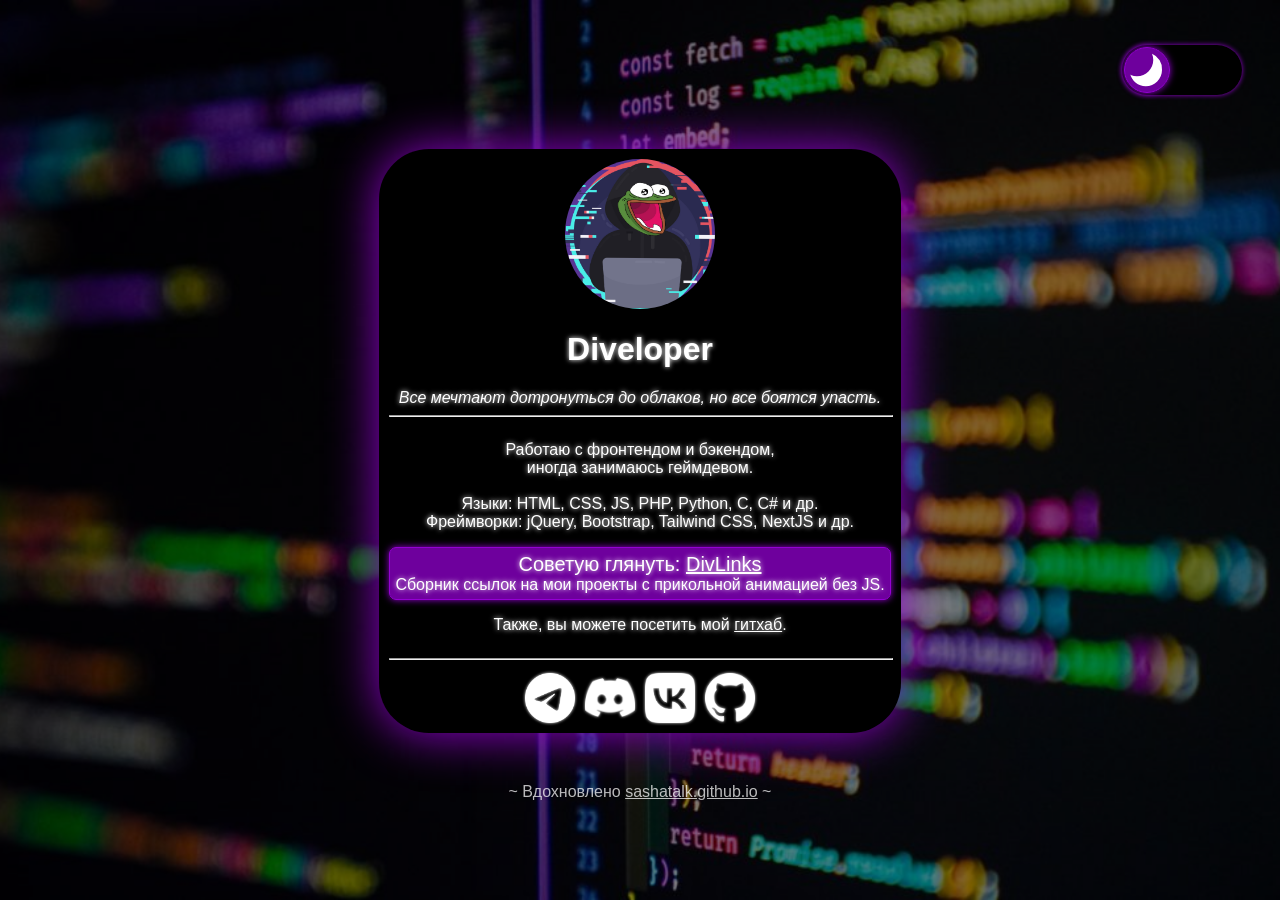
<file: index.html>
<!DOCTYPE html>
<html>
    <head>
        <title>Обо мне - Diveloper53.github.io</title>
        <meta name="title" content="Обо мне - Diveloper53.github.io" />
        <meta name="description" content="// Своеобразная визитная карточка" />
        <meta charset="utf-8" />
        <meta name="viewport" content="width=device-width, user-scalable=no" />
        <link rel="stylesheet" href="style.css" />
    </head>

    <body>
        <div  class="theme-switcher">
            <span class="theme-switcher-knob">
                [Темная тема]
                <svg xmlns="http://w3.org" viewBox="0 0 24 24" width="40" height="40" fill="currentColor">
                    <path d="M2.248 15.002A9.718 9.718 0 006 15.75c5.385 0 9.75-4.365 9.75-9.75 0-1.33-.266-2.597-.748-3.752A9.753 9.753 0 0121 12c0 5.385-4.365 9.75-9.75 9.75-4.535 0-8.337-3.14-9.352-7.348z" />
                </svg>
            </span>
            <a href="aero" class="theme-switcher-hidden-aero">[Тема Aero]</a>
            <a href="light" class="theme-switcher-hidden">[Светлая тема]</a>
        </div>
        <div class="card">
            <!--Профиль-->
            <img src="images/avatar.png" alt="Diveloper's avatar" />
            <h1>Diveloper</h1>
            <span class="citation">
                Все мечтают дотронуться до облаков, но все боятся упасть.
            </span>
            <hr />
            <!--Текст-->
            <p>
                Работаю с фронтендом и бэкендом,<br/>
                иногда занимаюсь геймдевом.<br/>
                <br/>
                Языки: HTML, CSS, JS, PHP, Python, C, C# и др.<br/>
                Фреймворки: jQuery, Bootstrap, Tailwind CSS, NextJS и др.<br/>
            </p>
            <div class="divlinks">
                <p>
                    <span class="divlinks-title">Советую глянуть: <a href="links" target="_blank">DivLinks</a></span><br/>
                    Сборник ссылок на мои проекты с прикольной анимацией без JS.
                </p>
            </div>
            <p>
                Также, вы можете посетить мой  <a href="https://github.com/diveloper53" target="_blank">гитхаб</a>.
            </p>
            <hr />
            <!--Соц сети-->
            <div class="social">
                <a class="social-icon social-telegram" href="https://t.me/diveloper" target="_blank">Telegram</a>
                <a class="social-icon social-discord" href="https://discord.gg/gVpcwPsNYD" target="_blank">Discord Server</a>
                <a class="social-icon social-vk" href="https://vk.com/diveloper53" target="_blank">VK</a>
                <a class="social-icon social-github" href="https://github.com/diveloper53" target="_blank">GitHub</a>
            </div>
        </div>
        <span class="thanks thankstext">
            ~
            Вдохновлено
            <a class="thankstext" href="https://github.com/SashaTalk/sashatalk.github.io" target="_blank">sashatalk.github.io</a>
            ~
        </span>
    </body>
</html>
</file>
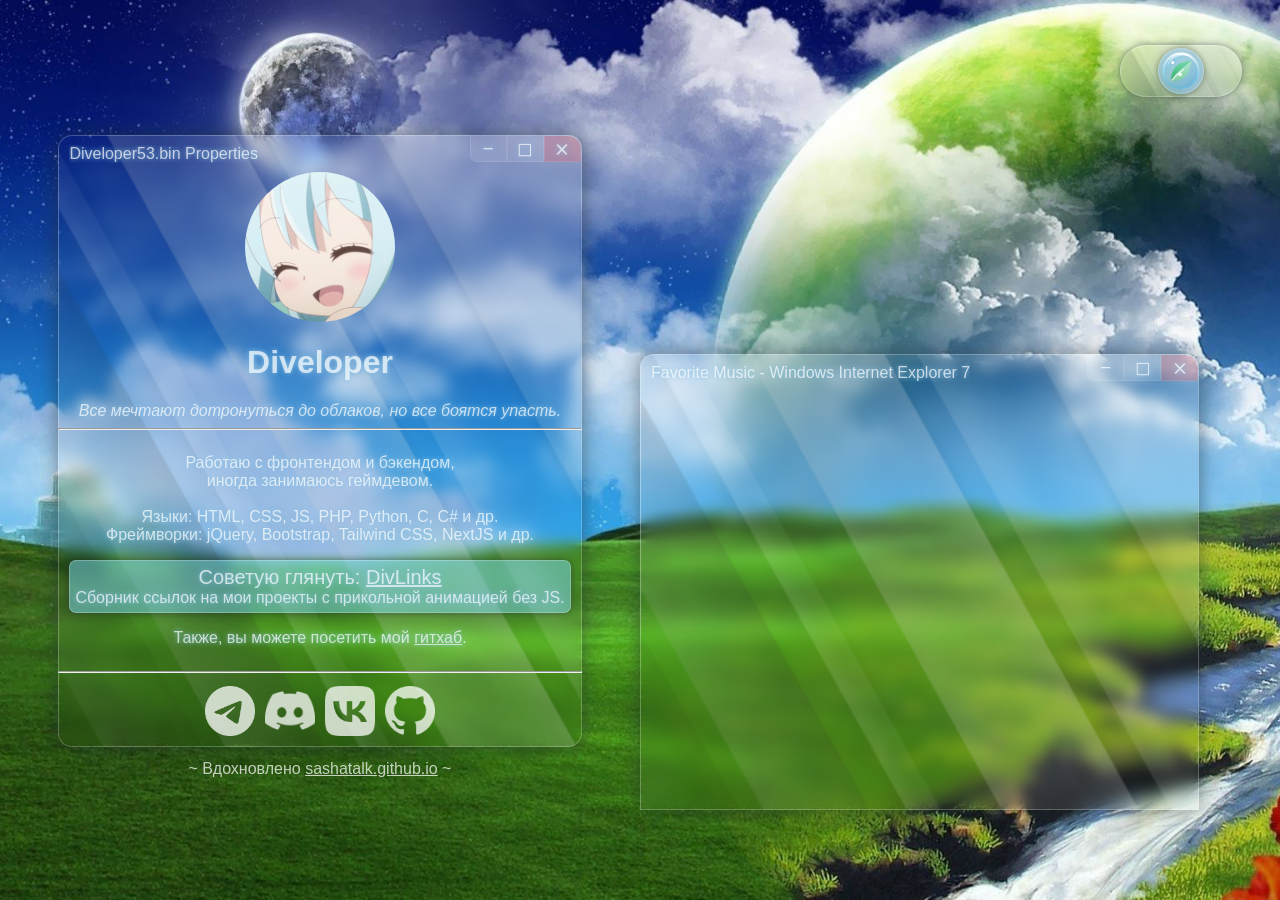
<file: aero/index.html>
<!DOCTYPE html>
<html>
    <head>
        <title>Обо мне - Diveloper53.github.io</title>
        <meta name="title" content="Обо мне - Diveloper53.github.io" />
        <meta name="description" content="// Своеобразная визитная карточка" />
        <meta charset="utf-8" />
        <meta name="viewport" content="width=device-width, user-scalable=no" />
        <link rel="stylesheet" href="style.css" />
    </head>

    <body>
        <div  class="theme-switcher">
            <a href=".." class="theme-switcher-hidden">[Темная тема]</a>
            <span class="theme-switcher-knob">
                [Тема Aero]
                <svg xmlns="http://w3.org" viewBox="0 0 24 24" width="50" height="50" fill="none">
                    <defs>
                        <!-- Градиенты для капли воды -->
                        <linearGradient id="mergedDrop" x1="0%" y1="0%" x2="100%" y2="100%">
                            <stop offset="0%" stop-color="#38bdf8" stop-opacity="0.6"/>
                            <stop offset="40%" stop-color="#7dd3fc" stop-opacity="0.1"/>
                            <stop offset="100%" stop-color="#0284c7" stop-opacity="0.4"/>
                        </linearGradient>
                        <linearGradient id="mergedDropEdge" x1="0%" y1="0%" x2="0%" y2="100%">
                            <stop offset="0%" stop-color="#ffffff" stop-opacity="0.9"/>
                            <stop offset="100%" stop-color="#38bdf8" stop-opacity="0.3"/>
                        </linearGradient>

                        <!-- Градиент для зеленого листка внутри -->
                        <linearGradient id="mergedLeaf" x1="0%" y1="0%" x2="0%" y2="100%">
                            <stop offset="0%" stop-color="#4ade80" stop-opacity="0.5"/>
                            <stop offset="100%" stop-color="#16a34a" stop-opacity="0.8"/>
                        </linearGradient>
                    </defs>

                    <!-- 1. Задняя стенка и объем капли воды -->
                    <circle cx="12" cy="12" r="9.5" fill="url(#mergedDrop)" stroke="url(#mergedDropEdge)" stroke-width="1.2" />

                    <!-- 2. Листок (еще немного уменьшен и отцентрован) -->
                    <g transform="matrix(0.58 0 0 0.58 5.1 5.1)">
                        <!-- Базовый лист -->
                        <path d="M 3 21 C 2 13 6 6 13 4 C 18 2.5 22 2 22 2 C 22 2 21 6 19.5 11 C 17.5 18 11 22 3 21 Z" fill="url(#mergedLeaf)" />
                        <!-- Верхний глянцевый полукруглый блик листа -->
                        <path d="M 3 21 C 6 14 12 10 22 2 C 22 2 21 6 19.5 11 C 17.5 18 11 22 3 21 Z" fill="#ffffff" fill-opacity="0.4" />
                        <!-- Прожилка листа -->
                        <path d="M 3.5 20.5 Q 8 15 14.5 10.5" stroke="#ffffff" stroke-dasharray="0.3 0.2" stroke-width="1.2" stroke-linecap="round" stroke-opacity="0.7" />
                        <!-- Маленькая капелька росы на самом листке -->
                        <circle cx="11" cy="15" r="1.8" fill="#ffffff" fill-opacity="0.8" />
                    </g>

                    <!-- 3. Переднее стекло большой капли (блики поверх листа) -->
                    <!-- Верхний серповидный блик -->
                    <path d="M 4.5 9.5 A 8 8 0 0 1 17.5 4.5 A 9.5 9.5 0 0 0 4.5 9.5 Z" fill="#ffffff" opacity="0.55" />
                    <!-- Маленький концентрированный точечный блик -->
                    <circle cx="7.5" cy="7.5" r="0.8" fill="#ffffff" />
                </svg>
            </span>
            <a href="../light" class="theme-switcher-hidden">[Светлая тема]</a>
        </div>
        <main>
            <div class="card-container">
                <div class="card window">
                    <!-- Окно -->
                    <div class="window-header">
                        <span class="window-title">Diveloper53.bin Properties</span>
                        <div class="window-buttons">
                            <div class="window-button window-button-minimize">&minus;</div>
                            <div class="window-button window-button-fullscreen">&EmptySmallSquare;</div>
                            <div class="window-button window-button-close">&Cross;</div>
                        </div>
                    </div>
                    <!--Профиль-->
                    <img src="images/avatars/45.jpg" alt="Diveloper's avatar" />
                    <h1>Diveloper</h1>
                    <span class="citation">
                        Все мечтают дотронуться до облаков, но все боятся упасть.
                    </span>
                    <hr />
                    <!--Текст-->
                    <p>
                        Работаю с фронтендом и бэкендом,<br/>
                        иногда занимаюсь геймдевом.<br/>
                        <br/>
                        Языки: HTML, CSS, JS, PHP, Python, C, C# и др.<br/>
                        Фреймворки: jQuery, Bootstrap, Tailwind CSS, NextJS и др.<br/>
                    </p>
                    <div class="divlinks">
                        <p>
                            <span class="divlinks-title">Советую глянуть: <a href="links" target="_blank">DivLinks</a></span><br/>
                            Сборник ссылок на мои проекты с прикольной анимацией без JS.
                        </p>
                    </div>
                    <p>
                        Также, вы можете посетить мой <a href="https://github.com/diveloper53" target="_blank">гитхаб</a>.
                    </p>
                    <hr />
                    <!--Соц сети-->
                    <div class="social">
                        <a class="social-icon social-telegram" href="https://t.me/diveloper" target="_blank">Telegram</a>
                        <a class="social-icon social-discord" href="https://discord.gg/gVpcwPsNYD" target="_blank">Discord Server</a>
                        <a class="social-icon social-vk" href="https://vk.com/diveloper53" target="_blank">VK</a>
                        <a class="social-icon social-github" href="https://github.com/diveloper53" target="_blank">GitHub</a>
                    </div>
                </div>
                <!-- Спасибо -->
                <span class="thanks thankstext">
                    ~
                    Вдохновлено
                    <a class="thankstext" href="https://github.com/SashaTalk/sashatalk.github.io" target="_blank">sashatalk.github.io</a>
                    ~
                </span>
            </div>
            <div class="video window">
                <!-- Окно -->
                <div class="window-header">
                    <span class="window-title">Favorite Music - Windows Internet Explorer 7</span>
                    <div class="window-buttons">
                        <div class="window-button window-button-minimize">&minus;</div>
                        <div class="window-button window-button-fullscreen">&EmptySmallSquare;</div>
                        <div class="window-button window-button-close">&Cross;</div>
                    </div>
                </div>
                <!-- Видео -->
                <iframe src="https://www.youtube-nocookie.com/embed/3z8y7enYB30" title="Aiobahn feat. 長瀬有花 - 宙でおやすみ (Official Music Video)" frameborder="0" allow="accelerometer; autoplay; clipboard-write; encrypted-media; gyroscope; picture-in-picture; web-share" referrerpolicy="strict-origin-when-cross-origin" allowfullscreen></iframe>
        </main>
    </body>
</html>
</file>
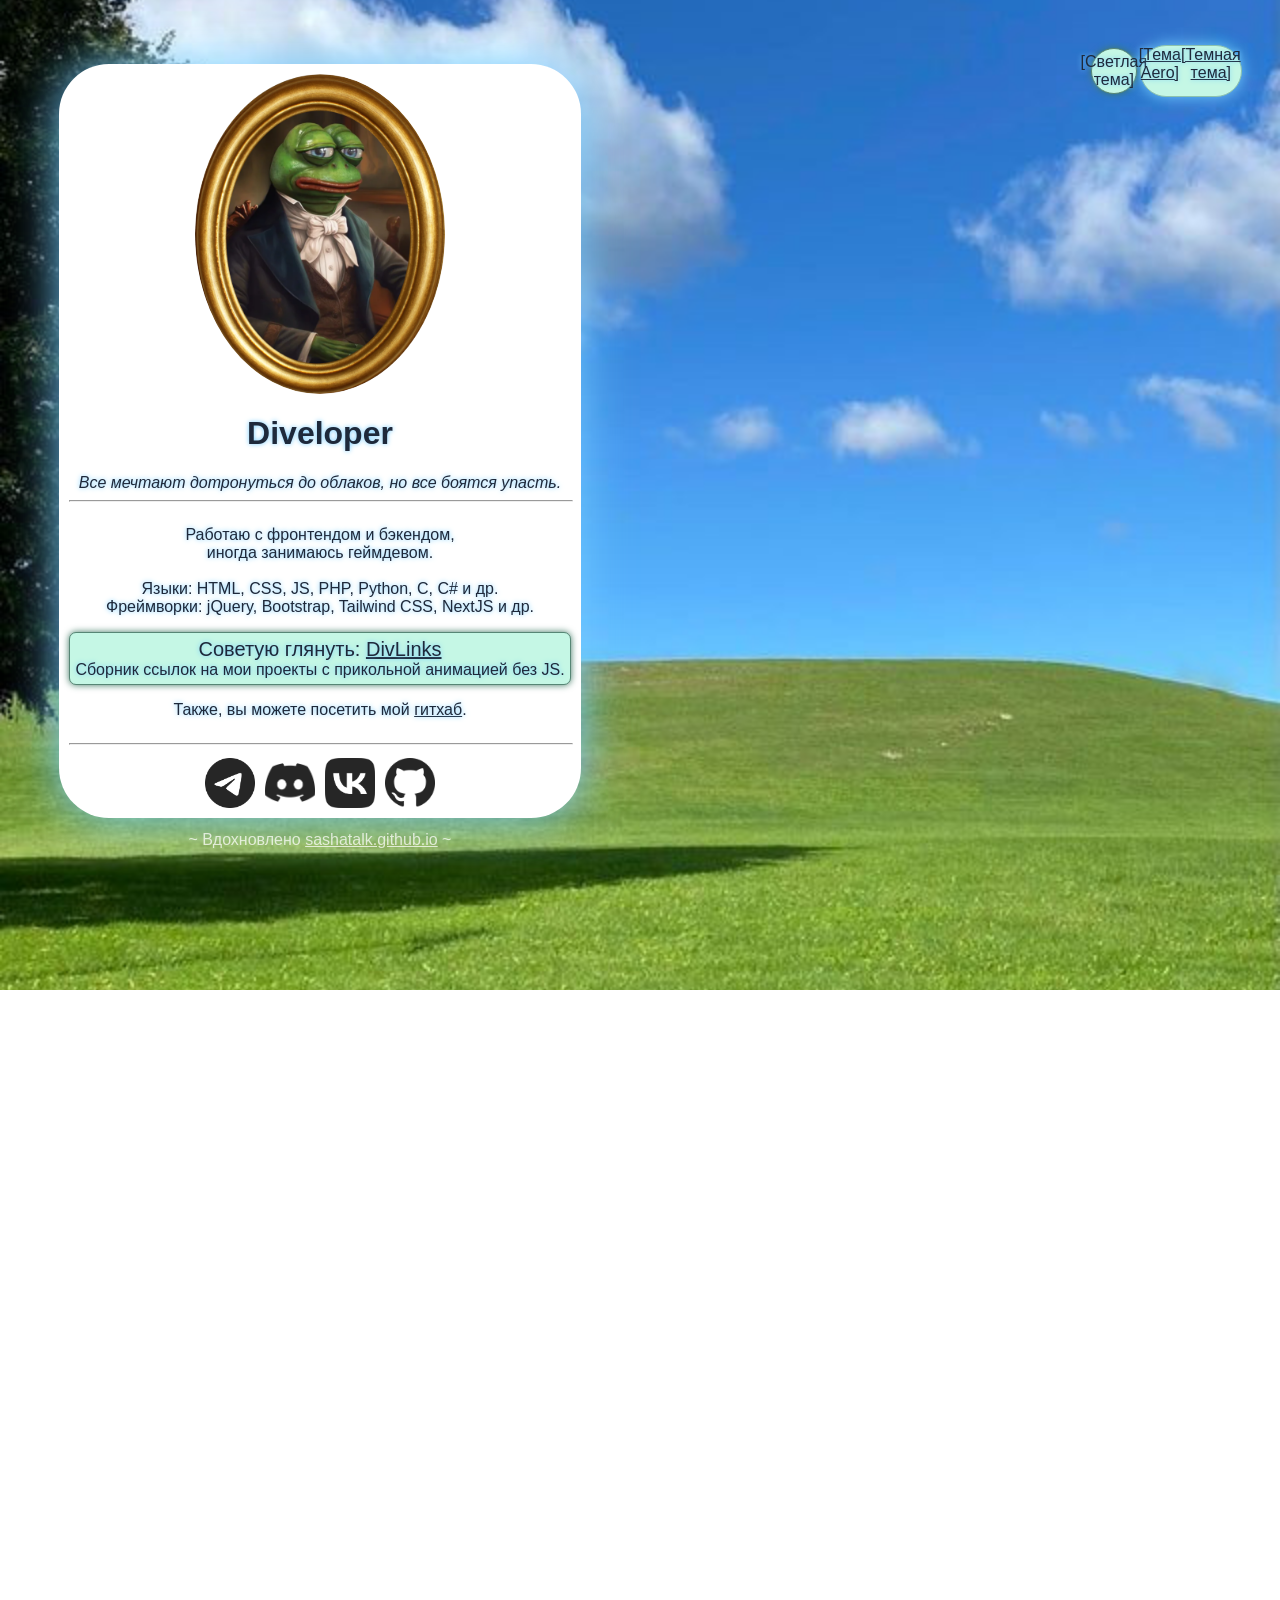
<file: light/index.html>
<!DOCTYPE html>
<html>
    <head>
        <title>Обо мне - Diveloper53.github.io</title>
        <meta name="title" content="Обо мне - Diveloper53.github.io" />
        <meta name="description" content="// Своеобразная визитная карточка" />
        <meta charset="utf-8" />
        <meta name="viewport" content="width=device-width, user-scalable=no" />
        <link rel="stylesheet" href="style.css" />
    </head>

    <body>
        <div  class="theme-switcher">
            <a href=".." class="theme-switcher-hidden">[Темная тема]</a>
            <a href="../aero" class="theme-switcher-hidden-aero">[Тема Aero]</a>
            <span class="theme-switcher-knob">
                [Светлая тема]
                <svg xmlns="http://w3.org" viewBox="0 0 24 24" width="40" height="40" fill="currentColor">
                    <!-- Центральный круг солнца -->
                    <circle cx="12" cy="12" r="5" />
                    <!-- Лучи -->
                    <path d="M12 1v2M12 21v2M4.22 4.22l1.42 1.42M18.36 18.36l1.42 1.42M1 12h2M21 12h2M4.22 19.78l1.42-1.42M18.36 5.64l1.42-1.42" stroke="currentColor" stroke-width="2" stroke-linecap="round" />
                </svg>
            </span>
        </div>
        <main>
            <div class="card-container">
                <div class="card">
                    <!--Профиль-->
                    <img src="images/border.png" alt="Diveloper's avatar" />
                    <h1>Diveloper</h1>
                    <span class="citation">
                        Все мечтают дотронуться до облаков, но все боятся упасть.
                    </span>
                    <hr />
                    <!--Текст-->
                    <p>
                        Работаю с фронтендом и бэкендом,<br/>
                        иногда занимаюсь геймдевом.<br/>
                        <br/>
                        Языки: HTML, CSS, JS, PHP, Python, C, C# и др.<br/>
                        Фреймворки: jQuery, Bootstrap, Tailwind CSS, NextJS и др.<br/>
                    </p>
                    <div class="divlinks">
                        <p>
                            <span class="divlinks-title">Советую глянуть: <a href="links" target="_blank">DivLinks</a></span><br/>
                            Сборник ссылок на мои проекты с прикольной анимацией без JS.
                        </p>
                    </div>
                    <p>
                        Также, вы можете посетить мой <a href="https://github.com/diveloper53" target="_blank">гитхаб</a>.
                    </p>
                    <hr />
                    <!--Соц сети-->
                    <div class="social">
                        <a class="social-icon social-telegram" href="https://t.me/diveloper" target="_blank">Telegram</a>
                        <a class="social-icon social-discord" href="https://discord.gg/gVpcwPsNYD" target="_blank">Discord Server</a>
                        <a class="social-icon social-vk" href="https://vk.com/diveloper53" target="_blank">VK</a>
                        <a class="social-icon social-github" href="https://github.com/diveloper53" target="_blank">GitHub</a>
                    </div>
                </div>
                <!-- Спасибо -->
                <span class="thanks thankstext">
                    ~
                    Вдохновлено
                    <a class="thankstext" href="https://github.com/SashaTalk/sashatalk.github.io" target="_blank">sashatalk.github.io</a>
                    ~
                </span>
            </div>
        </main>
        <section class="easter-egg">
            <iframe width="100%" height="100%" src="https://www.youtube-nocookie.com/embed/xboVLGV2b0o" title="YouTube video player" frameborder="0" allow="accelerometer; autoplay; clipboard-write; encrypted-media; gyroscope; picture-in-picture; web-share" referrerpolicy="strict-origin-when-cross-origin" allowfullscreen></iframe>
        </section>
    </body>
</html>
</file>
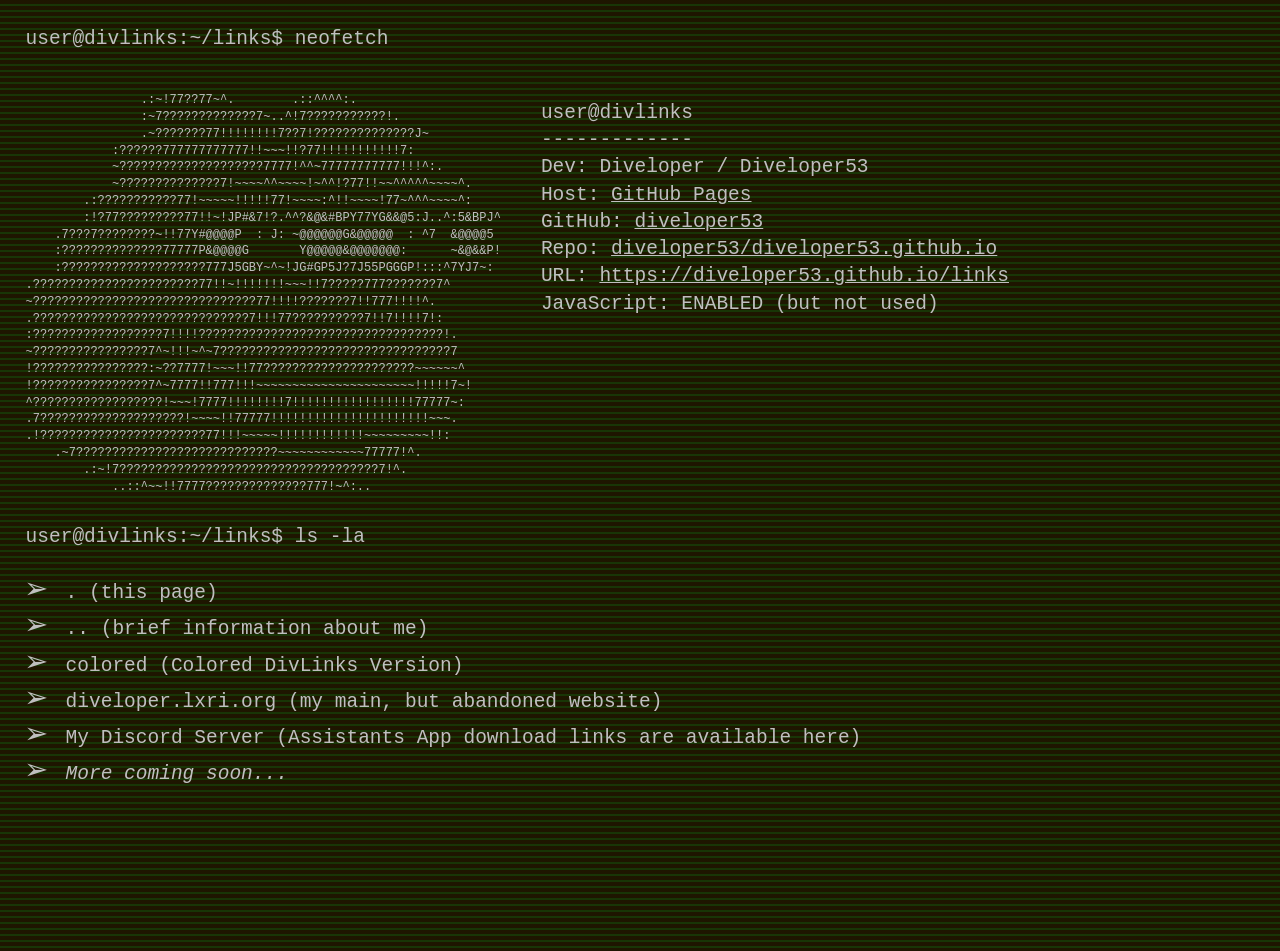
<file: links/index.html>
<!DOCTYPE html>
<html lang="en">

<head>
    <meta charset="UTF-8">
    <title>DivLinks — Набор ссылок на все основные проекты Diveloper53</title>
    <meta name="description" content="Набор ссылок на все основные проекты Diveloper / Diveloper53">
    <link rel="stylesheet" href="style.css">

    <link rel="stylesheet" href="scanlines.css">
    <link rel="stylesheet" href="glitch.css">
    <link rel="stylesheet" href="typewriter.css">
</head>

<body>
    <div class="outer terminal">
        <span class="glitch c1" data-text="user@divlinks:~/links$">
            user@divlinks:~/links$&nbsp;
            <span class="glitch typewriter tw1" data-text="neofetch">
                neofetch
            </span>
        </span>
        <br /><br />
        <div class="neofetch">
            <!-- Thanks to https://www.text-image.com/ for ascii image -->
            <div class="neofetch-logo">
                <pre class="ascii">
<span class="glitch" data-text="                .:~!77??77~^.        .::^^^^:.                    ">                .:~!77??77~^.        .::^^^^:.                    </span>
<span class="glitch" data-text="                :~7?????????????7~..^!7???????????!.              ">                :~7?????????????7~..^!7???????????!.              </span>
<span class="glitch" data-text="                .~???????77!!!!!!!!7??7!??????????????J~          ">                .~???????77!!!!!!!!7??7!??????????????J~          </span>
<span class="glitch" data-text="            :??????777777777777!!~~~!!?77!!!!!!!!!!!7:            ">            :??????777777777777!!~~~!!?77!!!!!!!!!!!7:            </span>
<span class="glitch" data-text="            ~????????????????????7777!^^~77777777777!!!^:.        ">            ~????????????????????7777!^^~77777777777!!!^:.        </span>
<span class="glitch" data-text="            ~??????????????7!~~~~^^~~~~!~^^!?77!!~~^^^^^~~~~^.    ">            ~??????????????7!~~~~^^~~~~!~^^!?77!!~~^^^^^~~~~^.    </span>
<span class="glitch" data-text="        .:???????????77!~~~~~!!!!!77!~~~~:^!!~~~~!77~^^^~~~~^:    ">        .:???????????77!~~~~~!!!!!77!~~~~:^!!~~~~!77~^^^~~~~^:    </span>
<span class="glitch" data-text="        :!?77?????????77!!~!JP#&7!?.^^?&@&#BPY77YG&&@5:J..^:5&BPJ^">        :!?77?????????77!!~!JP#&7!?.^^?&@&#BPY77YG&&@5:J..^:5&BPJ^</span>
<span class="glitch" data-text="    .7???7????????~!!77Y#@@@@P  : J: ~@@@@@@G&@@@@@  : ^7  &@@@@5 ">    .7???7????????~!!77Y#@@@@P  : J: ~@@@@@@G&@@@@@  : ^7  &@@@@5 </span>
<span class="glitch" data-text="    :??????????????77777P&@@@@G       Y@@@@@&@@@@@@@:      ~&@&&P!">    :??????????????77777P&@@@@G       Y@@@@@&@@@@@@@:      ~&@&&P!</span>
<span class="glitch" data-text="    :????????????????????777J5GBY~^~!JG#GP5J?7J55PGGGP!:::^7YJ7~: ">    :????????????????????777J5GBY~^~!JG#GP5J?7J55PGGGP!:::^7YJ7~: </span>
<span class="glitch" data-text=".???????????????????????77!!~!!!!!!!~~~!!7?????777???????7^       ">.???????????????????????77!!~!!!!!!!~~~!!7?????777???????7^       </span>
<span class="glitch" data-text="~???????????????????????????????77!!!!???????7!!777!!!!^.         ">~???????????????????????????????77!!!!???????7!!777!!!!^.         </span>
<span class="glitch" data-text=".??????????????????????????????7!!!77??????????7!!7!!!!7!:        ">.??????????????????????????????7!!!77??????????7!!7!!!!7!:        </span>
<span class="glitch" data-text=":??????????????????7!!!!??????????????????????????????????!.      ">:??????????????????7!!!!??????????????????????????????????!.      </span>
<span class="glitch" data-text="~????????????????7^~!!!~^~7????????????????????????????????7      ">~????????????????7^~!!!~^~7????????????????????????????????7      </span>
<span class="glitch" data-text="!????????????????:~??7777!~~~!!77?????????????????????~~~~~~^     ">!????????????????:~??7777!~~~!!77?????????????????????~~~~~~^     </span>
<span class="glitch" data-text="!????????????????7^~7777!!777!!!~~~~~~~~~~~~~~~~~~~~~~!!!!!7~!    ">!????????????????7^~7777!!777!!!~~~~~~~~~~~~~~~~~~~~~~!!!!!7~!    </span>
<span class="glitch" data-text="^??????????????????!~~~!7777!!!!!!!!7!!!!!!!!!!!!!!!!!77777~:     ">^??????????????????!~~~!7777!!!!!!!!7!!!!!!!!!!!!!!!!!77777~:     </span>
<span class="glitch" data-text=".7????????????????????!~~~~!!77777!!!!!!!!!!!!!!!!!!!!!!~~~.      ">.7????????????????????!~~~~!!77777!!!!!!!!!!!!!!!!!!!!!!~~~.      </span>
<span class="glitch" data-text=".!???????????????????????77!!!~~~~~!!!!!!!!!!!!~~~~~~~~~!!:       ">.!???????????????????????77!!!~~~~~!!!!!!!!!!!!~~~~~~~~~!!:       </span>
<span class="glitch" data-text="    .~7????????????????????????????~~~~~~~~~~~~77777!^.           ">    .~7????????????????????????????~~~~~~~~~~~~77777!^.           </span>
<span class="glitch" data-text="        .:~!7????????????????????????????????????7!^.             ">        .:~!7????????????????????????????????????7!^.             </span>
<span class="glitch" data-text="            ..::^~~!!7777??????????????777!~^:..                  ">            ..::^~~!!7777??????????????777!~^:..                  </span>
                </pre>
            </div>
            <ul class="neofetch-text vertical-text">
                <li><span class="glitch" data-text="user">user</span><span class="glitch" data-text="@">@</span><span class="glitch" data-text="divlinks">divlinks</span></li>
                <li><span class="glitch" data-text="-------------">-------------</span></li>
                <li>
                    <span class="glitch" data-text="Dev:">Dev:</span>
                    <span class="glitch" data-text="Diveloper / Diveloper53">Diveloper / Diveloper53</span>
                </li>
                <li>
                    <span class="glitch" data-text="Host:">Host:</span>
                    <a class="glitch" href="https://pages.github.com/" data-text="GitHub Pages">GitHub Pages</a>
                </li>
                <li>
                    <span class="glitch" data-text="GitHub:">GitHub:</span>
                    <a class="glitch" href="https://github.com/diveloper53" data-text="diveloper53">diveloper53</a>
                </li>
                <li>
                    <span class="glitch" data-text="Repo:">Repo:</span>
                    <a class="glitch" href="https://github.com/diveloper53/diveloper53.github.io" data-text="diveloper53/diveloper53.github.io">diveloper53/diveloper53.github.io</a>
                </li>
                <li>
                    <span class="glitch" data-text="URL:">URL:</span>
                    <a class="glitch" href="https://diveloper53.github.io/links/colored" data-text="https://diveloper53.github.io/links">https://diveloper53.github.io/links</a>
                </li>
                <li>
                    <span>
                        <span class="glitch" data-text="JavaScript:">JavaScript:</span>
                        <span class="glitch" data-text="ENABLED (but not used)" id="js-test">ENABLED (but not used)</span>
                        <noscript>
                            <span style="display: none;">or</span>
                            <span class="glitch" data-text="DISABLED">DISABLED</span><span style="display: none;">, idk</span>
                            <style>#js-test { display: none; }</style>
                        </noscript>
                    </span>
                </li>
            </ul>
        </div>
        <span class="glitch c2" data-text="user@divlinks:~/links$">
            user@divlinks:~/links$&nbsp;
            <span class="glitch typewriter tw2" data-text="ls -la">
                ls -la
            </span>
        </span>
        <ul class="links-root-dir links-dir vertical-text">
            <li><a class="glitch" target="_blank" href="." data-text=". (this page)">. (this page)</a></li>
            <li><a class="glitch" target="_blank" href=".." data-text=".. (brief information about me)">.. (brief information about me)</a></li>
            <li><a class="glitch" target="_blank" href="colored" data-text="colored (Colored DivLinks Version)">colored (Colored DivLinks Version)</a></li>
            <li><a class="glitch" target="_blank" href="https://diveloper.lxri.org/" data-text="diveloper.lxri.org (my main, but abandoned website)">diveloper.lxri.org (my main, but abandoned website)</a></li>
            <li><a class="glitch" target="_blank" href="https://discord.gg/87jqMVc322" data-text="My Discord Server (assistants app download links are available here)">My Discord Server (Assistants App download links are available here)</a></li>
            <li><i class="glitch " data-text="More coming soon...">More coming soon...</i></li>
        </ul>
    </div>
</body>

</html>
</file>
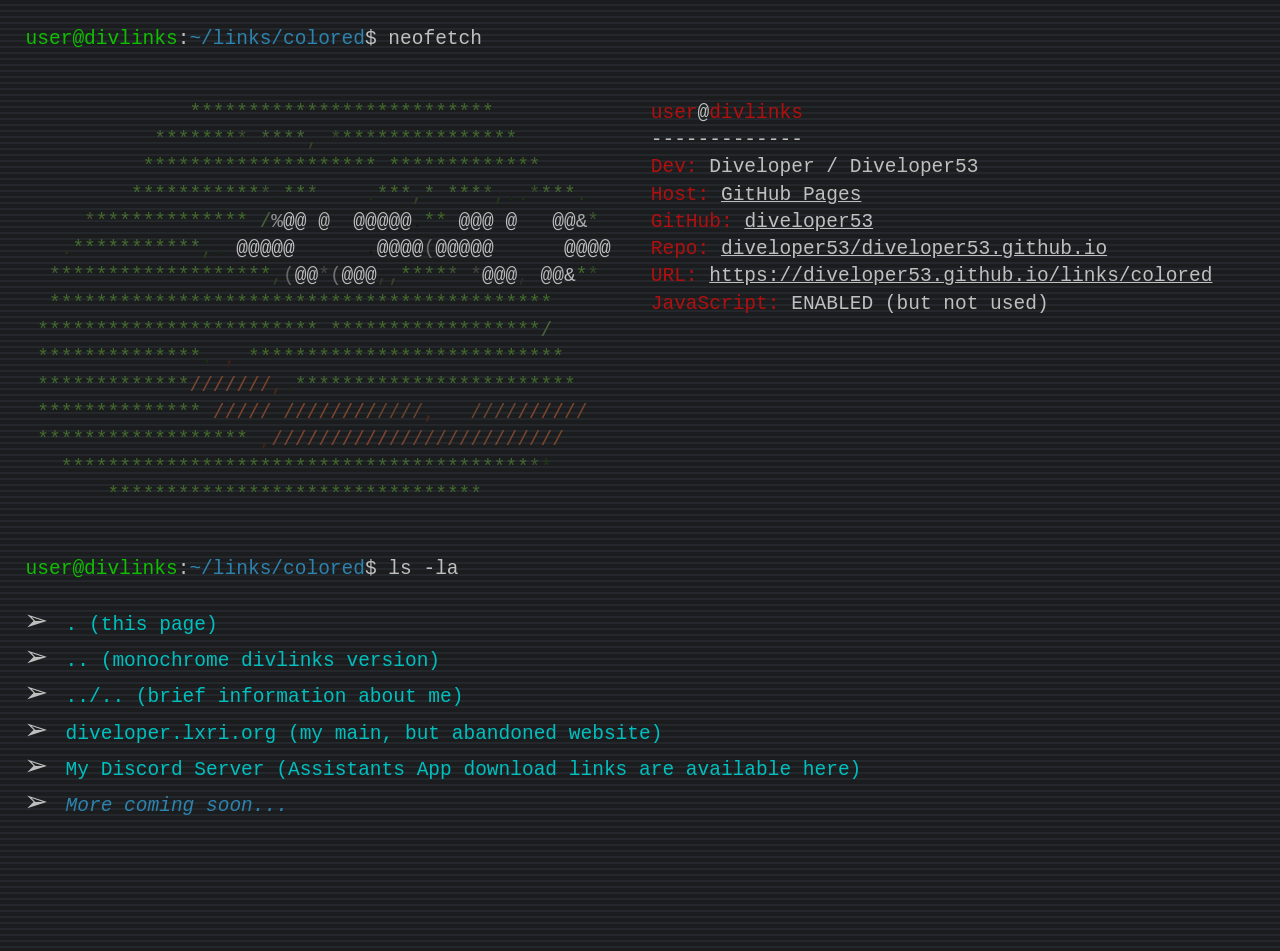
<file: links/colored/index.html>
<!DOCTYPE html>
<html lang="en">

<head>
    <meta charset="UTF-8">
    <title>DivLinks — Набор ссылок на все основные проекты Diveloper53</title>
    <meta name="description" content="Набор ссылок на все основные проекты Diveloper / Diveloper53">
    <link rel="stylesheet" href="style.css">

    <link rel="stylesheet" href="scanlines.css">
    <link rel="stylesheet" href="glitch.css">
    <link rel="stylesheet" href="typewriter.css">
    <link rel="stylesheet" href="colors.css">
</head>

<body>
    <div class="outer terminal">
        <span class="c1">
            <span class="glitch green-text" data-text="user@divlinks">user@divlinks</span>
            <span class="glitch white-text" data-text=":">:</span>
            <span class="glitch darkblue-text" data-text="~/links/colored">~/links/colored</span>
            <span class="glitch white-text" data-text="$">$</span>
            &nbsp;
            <span class="glitch typewriter tw1 white-text" data-text="neofetch">
                neofetch
            </span>
        </span>
        <br /><br />
        <div class="neofetch">
            <!-- Thanks to https://manytools.org/hacker-tools/convert-images-to-ascii-art/ for colored ascii image -->
            <div class="neofetch-logo">
                <!-- <code> -->
                    <pre class="ascii">
<span class="glitch" style="color:#7F000000;" data-text=" "> </span><span class="glitch" style="color:#7E000000;" data-text=" "> </span><span class="glitch" style="color:#7E000000;" data-text=" "> </span><span class="glitch" style="color:#7E000000;" data-text=" "> </span><span class="glitch" style="color:#7F000000;" data-text=" "> </span><span class="glitch" style="color:#7E000000;" data-text=" "> </span><span class="glitch" style="color:#7E000000;" data-text=" "> </span><span class="glitch" style="color:#7E000000;" data-text=" "> </span><span class="glitch" style="color:#7F000000;" data-text=" "> </span><span class="glitch" style="color:#7E000000;" data-text=" "> </span><span class="glitch" style="color:#7E000000;" data-text=" "> </span><span class="glitch" style="color:#7E000000;" data-text=" "> </span><span class="glitch" style="color:#7F000000;" data-text=" "> </span><span class="glitch" style="color:#7E000000;" data-text=" "> </span><span class="glitch" style="color:#608E3C;" data-text="*">*</span><span class="glitch" style="color:#5A8A3E;" data-text="*">*</span><span class="glitch" style="color:#5B8D3C;" data-text="*">*</span><span class="glitch" style="color:#598B3D;" data-text="*">*</span><span class="glitch" style="color:#598B3D;" data-text="*">*</span><span class="glitch" style="color:#598B3D;" data-text="*">*</span><span class="glitch" style="color:#5A8D3E;" data-text="*">*</span><span class="glitch" style="color:#598B3D;" data-text="*">*</span><span class="glitch" style="color:#598B3D;" data-text="*">*</span><span class="glitch" style="color:#598B3D;" data-text="*">*</span><span class="glitch" style="color:#5A8D3E;" data-text="*">*</span><span class="glitch" style="color:#5A8B3D;" data-text="*">*</span><span class="glitch" style="color:#558937;" data-text="*">*</span><span class="glitch" style="color:#558937;" data-text="*">*</span><span class="glitch" style="color:#558937;" data-text="*">*</span><span class="glitch" style="color:#558937;" data-text="*">*</span><span class="glitch" style="color:#588E39;" data-text="*">*</span><span class="glitch" style="color:#588B3C;" data-text="*">*</span><span class="glitch" style="color:#5A8D3E;" data-text="*">*</span><span class="glitch" style="color:#598B3D;" data-text="*">*</span><span class="glitch" style="color:#598B3D;" data-text="*">*</span><span class="glitch" style="color:#598B3D;" data-text="*">*</span><span class="glitch" style="color:#5A8D3E;" data-text="*">*</span><span class="glitch" style="color:#598B3D;" data-text="*">*</span><span class="glitch" style="color:#598B3D;" data-text="*">*</span><span class="glitch" style="color:#5B8E3E;" data-text="*">*</span><span class="glitch" style="color:#638C47;" data-text=" "> </span><span class="glitch" style="color:#7E000000;" data-text=" "> </span><span class="glitch" style="color:#7E000000;" data-text=" "> </span><span class="glitch" style="color:#7E000000;" data-text=" "> </span><span class="glitch" style="color:#7F000000;" data-text=" "> </span><span class="glitch" style="color:#7E000000;" data-text=" "> </span><span class="glitch" style="color:#7E000000;" data-text=" "> </span><span class="glitch" style="color:#7E000000;" data-text=" "> </span><span class="glitch" style="color:#7F000000;" data-text=" "> </span><span class="glitch" style="color:#7E000000;" data-text=" "> </span>
<span class="glitch" style="color:#7F000000;" data-text=" "> </span><span class="glitch" style="color:#7E000000;" data-text=" "> </span><span class="glitch" style="color:#7F000000;" data-text=" "> </span><span class="glitch" style="color:#7E000000;" data-text=" "> </span><span class="glitch" style="color:#7F000000;" data-text=" "> </span><span class="glitch" style="color:#7E000000;" data-text=" "> </span><span class="glitch" style="color:#7F000000;" data-text=" "> </span><span class="glitch" style="color:#7E000000;" data-text=" "> </span><span class="glitch" style="color:#7F000000;" data-text=" "> </span><span class="glitch" style="color:#7E000000;" data-text=" "> </span><span class="glitch" style="color:#7F000000;" data-text=" "> </span><span class="glitch" style="color:#60844C;" data-text="*">*</span><span class="glitch" style="color:#598E3D;" data-text="*">*</span><span class="glitch" style="color:#5B8B3D;" data-text="*">*</span><span class="glitch" style="color:#5A8D3E;" data-text="*">*</span><span class="glitch" style="color:#598B3D;" data-text="*">*</span><span class="glitch" style="color:#5A8D3E;" data-text="*">*</span><span class="glitch" style="color:#588C3B;" data-text="*">*</span><span class="glitch" style="color:#52693F;" data-text="*">*</span><span class="glitch" style="color:#132B09;" data-text=" "> </span><span class="glitch" style="color:#5C8446;" data-text="*">*</span><span class="glitch" style="color:#608647;" data-text="*">*</span><span class="glitch" style="color:#5C8B49;" data-text="*">*</span><span class="glitch" style="color:#5F874B;" data-text="*">*</span><span class="glitch" style="color:#425B32;" data-text=",">,</span><span class="glitch" style="color:#000A00;" data-text=" "> </span><span class="glitch" style="color:#4B683B;" data-text="*">*</span><span class="glitch" style="color:#588B3F;" data-text="*">*</span><span class="glitch" style="color:#568D39;" data-text="*">*</span><span class="glitch" style="color:#588143;" data-text="*">*</span><span class="glitch" style="color:#5C8D3C;" data-text="*">*</span><span class="glitch" style="color:#598B3D;" data-text="*">*</span><span class="glitch" style="color:#5A8D3E;" data-text="*">*</span><span class="glitch" style="color:#598B3F;" data-text="*">*</span><span class="glitch" style="color:#5A8D3F;" data-text="*">*</span><span class="glitch" style="color:#598C3B;" data-text="*">*</span><span class="glitch" style="color:#598E3C;" data-text="*">*</span><span class="glitch" style="color:#598C3B;" data-text="*">*</span><span class="glitch" style="color:#5A8E3C;" data-text="*">*</span><span class="glitch" style="color:#598C3B;" data-text="*">*</span><span class="glitch" style="color:#5B8D3C;" data-text="*">*</span><span class="glitch" style="color:#578A3F;" data-text="*">*</span><span class="glitch" style="color:#7F000000;" data-text=" "> </span><span class="glitch" style="color:#7E000000;" data-text=" "> </span><span class="glitch" style="color:#7F000000;" data-text=" "> </span><span class="glitch" style="color:#7E000000;" data-text=" "> </span><span class="glitch" style="color:#7F000000;" data-text=" "> </span><span class="glitch" style="color:#7E000000;" data-text=" "> </span><span class="glitch" style="color:#7F000000;" data-text=" "> </span><span class="glitch" style="color:#7E000000;" data-text=" "> </span>
<span class="glitch" style="color:#7F000000;" data-text=" "> </span><span class="glitch" style="color:#7E000000;" data-text=" "> </span><span class="glitch" style="color:#7E000000;" data-text=" "> </span><span class="glitch" style="color:#7E000000;" data-text=" "> </span><span class="glitch" style="color:#7F000000;" data-text=" "> </span><span class="glitch" style="color:#7E000000;" data-text=" "> </span><span class="glitch" style="color:#7E000000;" data-text=" "> </span><span class="glitch" style="color:#7E000000;" data-text=" "> </span><span class="glitch" style="color:#7F000000;" data-text=" "> </span><span class="glitch" style="color:#6A010201;" data-text=" "> </span><span class="glitch" style="color:#578D3B;" data-text="*">*</span><span class="glitch" style="color:#598B3D;" data-text="*">*</span><span class="glitch" style="color:#5A8D3E;" data-text="*">*</span><span class="glitch" style="color:#598B3D;" data-text="*">*</span><span class="glitch" style="color:#598B3D;" data-text="*">*</span><span class="glitch" style="color:#598B3D;" data-text="*">*</span><span class="glitch" style="color:#5A8D3E;" data-text="*">*</span><span class="glitch" style="color:#598B3D;" data-text="*">*</span><span class="glitch" style="color:#598B3D;" data-text="*">*</span><span class="glitch" style="color:#598B3D;" data-text="*">*</span><span class="glitch" style="color:#5A8D3E;" data-text="*">*</span><span class="glitch" style="color:#598B3D;" data-text="*">*</span><span class="glitch" style="color:#588D3A;" data-text="*">*</span><span class="glitch" style="color:#5B8B3A;" data-text="*">*</span><span class="glitch" style="color:#588F3B;" data-text="*">*</span><span class="glitch" style="color:#578D3B;" data-text="*">*</span><span class="glitch" style="color:#5B8C3B;" data-text="*">*</span><span class="glitch" style="color:#598D36;" data-text="*">*</span><span class="glitch" style="color:#588B41;" data-text="*">*</span><span class="glitch" style="color:#5B9040;" data-text="*">*</span><span class="glitch" style="color:#051100;" data-text=" "> </span><span class="glitch" style="color:#59903A;" data-text="*">*</span><span class="glitch" style="color:#598C3C;" data-text="*">*</span><span class="glitch" style="color:#598B3E;" data-text="*">*</span><span class="glitch" style="color:#598B3D;" data-text="*">*</span><span class="glitch" style="color:#5B8B3D;" data-text="*">*</span><span class="glitch" style="color:#598D3E;" data-text="*">*</span><span class="glitch" style="color:#598C3D;" data-text="*">*</span><span class="glitch" style="color:#598B42;" data-text="*">*</span><span class="glitch" style="color:#578D3B;" data-text="*">*</span><span class="glitch" style="color:#5A8E35;" data-text="*">*</span><span class="glitch" style="color:#5B8C38;" data-text="*">*</span><span class="glitch" style="color:#568B3B;" data-text="*">*</span><span class="glitch" style="color:#5F8349;" data-text="*">*</span><span class="glitch" style="color:#061504;" data-text=" "> </span><span class="glitch" style="color:#5E030205;" data-text=" "> </span><span class="glitch" style="color:#7E000000;" data-text=" "> </span><span class="glitch" style="color:#7E000000;" data-text=" "> </span><span class="glitch" style="color:#7F000000;" data-text=" "> </span><span class="glitch" style="color:#7E000000;" data-text=" "> </span>
<span class="glitch" style="color:#7F000000;" data-text=" "> </span><span class="glitch" style="color:#7F000000;" data-text=" "> </span><span class="glitch" style="color:#7F000000;" data-text=" "> </span><span class="glitch" style="color:#7F000000;" data-text=" "> </span><span class="glitch" style="color:#7F000000;" data-text=" "> </span><span class="glitch" style="color:#7F000000;" data-text=" "> </span><span class="glitch" style="color:#7F000000;" data-text=" "> </span><span class="glitch" style="color:#7F000000;" data-text=" "> </span><span class="glitch" style="color:#27040A05;" data-text=" "> </span><span class="glitch" style="color:#5B8F3F;" data-text="*">*</span><span class="glitch" style="color:#5A8D3E;" data-text="*">*</span><span class="glitch" style="color:#5A8D3E;" data-text="*">*</span><span class="glitch" style="color:#5A8D3E;" data-text="*">*</span><span class="glitch" style="color:#5A8D3E;" data-text="*">*</span><span class="glitch" style="color:#5A8D3E;" data-text="*">*</span><span class="glitch" style="color:#5A8D3E;" data-text="*">*</span><span class="glitch" style="color:#5A8D3E;" data-text="*">*</span><span class="glitch" style="color:#5A8D3E;" data-text="*">*</span><span class="glitch" style="color:#5A8D3D;" data-text="*">*</span><span class="glitch" style="color:#5A8F3D;" data-text="*">*</span><span class="glitch" style="color:#526E44;" data-text="*">*</span><span class="glitch" style="color:#203418;" data-text=".">.</span><span class="glitch" style="color:#5A8D43;" data-text="*">*</span><span class="glitch" style="color:#5B8F3B;" data-text="*">*</span><span class="glitch" style="color:#587D45;" data-text="*">*</span><span class="glitch" style="color:#081802;" data-text=" "> </span><span class="glitch" style="color:#001000;" data-text=" "> </span><span class="glitch" style="color:#000D00;" data-text=" "> </span><span class="glitch" style="color:#031400;" data-text=" "> </span><span class="glitch" style="color:#263E1F;" data-text=".">.</span><span class="glitch" style="color:#5A8744;" data-text="*">*</span><span class="glitch" style="color:#608D38;" data-text="*">*</span><span class="glitch" style="color:#5A884A;" data-text="*">*</span><span class="glitch" style="color:#425D38;" data-text=",">,</span><span class="glitch" style="color:#5D8747;" data-text="*">*</span><span class="glitch" style="color:#0E1D09;" data-text=" "> </span><span class="glitch" style="color:#5A8844;" data-text="*">*</span><span class="glitch" style="color:#5B8D3A;" data-text="*">*</span><span class="glitch" style="color:#5F8A42;" data-text="*">*</span><span class="glitch" style="color:#567841;" data-text="*">*</span><span class="glitch" style="color:#314C25;" data-text=",">,</span><span class="glitch" style="color:#22381A;" data-text=".">.</span><span class="glitch" style="color:#29451E;" data-text=".">.</span><span class="glitch" style="color:#4A6736;" data-text="*">*</span><span class="glitch" style="color:#5D8847;" data-text="*">*</span><span class="glitch" style="color:#5B8D46;" data-text="*">*</span><span class="glitch" style="color:#618D3F;" data-text="*">*</span><span class="glitch" style="color:#304821;" data-text=".">.</span><span class="glitch" style="color:#B08060;" data-text=" "> </span><span class="glitch" style="color:#7F000000;" data-text=" "> </span>
<span class="glitch" style="color:#7F000000;" data-text=" "> </span><span class="glitch" style="color:#7E000000;" data-text=" "> </span><span class="glitch" style="color:#7E000000;" data-text=" "> </span><span class="glitch" style="color:#7E000000;" data-text=" "> </span><span class="glitch" style="color:#5E030405;" data-text=" "> </span><span class="glitch" style="color:#5A7945;" data-text="*">*</span><span class="glitch" style="color:#588C3E;" data-text="*">*</span><span class="glitch" style="color:#588A3D;" data-text="*">*</span><span class="glitch" style="color:#5C8C41;" data-text="*">*</span><span class="glitch" style="color:#5B8B3F;" data-text="*">*</span><span class="glitch" style="color:#598B3D;" data-text="*">*</span><span class="glitch" style="color:#598B3D;" data-text="*">*</span><span class="glitch" style="color:#5A8D3E;" data-text="*">*</span><span class="glitch" style="color:#598C3B;" data-text="*">*</span><span class="glitch" style="color:#598C3C;" data-text="*">*</span><span class="glitch" style="color:#578C40;" data-text="*">*</span><span class="glitch" style="color:#5D8C48;" data-text="*">*</span><span class="glitch" style="color:#588C3C;" data-text="*">*</span><span class="glitch" style="color:#578E37;" data-text="*">*</span><span class="glitch" style="color:#061B03;" data-text=" "> </span><span class="glitch" style="color:#618251;" data-text="/">/</span><span class="glitch" style="color:#C6C6C9;" data-text="%">%</span><span class="glitch" style="color:#FCFDFC;" data-text="@">@</span><span class="glitch" style="color:#FAFAFA;" data-text="@">@</span><span class="glitch" style="color:#070908;" data-text=" "> </span><span class="glitch" style="color:#F4F6F2;" data-text="@">@</span><span class="glitch" style="color:#050706;" data-text=" "> </span><span class="glitch" style="color:#060707;" data-text=" "> </span><span class="glitch" style="color:#FAFAFA;" data-text="@">@</span><span class="glitch" style="color:#FCFCFC;" data-text="@">@</span><span class="glitch" style="color:#FCFDFD;" data-text="@">@</span><span class="glitch" style="color:#FCFCFD;" data-text="@">@</span><span class="glitch" style="color:#FDFDFB;" data-text="@">@</span><span class="glitch" style="color:#192517;" data-text=".">.</span><span class="glitch" style="color:#568A3F;" data-text="*">*</span><span class="glitch" style="color:#598935;" data-text="*">*</span><span class="glitch" style="color:#0B1307;" data-text=" "> </span><span class="glitch" style="color:#FBFBFC;" data-text="@">@</span><span class="glitch" style="color:#FCFCFC;" data-text="@">@</span><span class="glitch" style="color:#F9F9F9;" data-text="@">@</span><span class="glitch" style="color:#0B0D0C;" data-text=" "> </span><span class="glitch" style="color:#FBFDFD;" data-text="@">@</span><span class="glitch" style="color:#0A0C0D;" data-text=" "> </span><span class="glitch" style="color:#060607;" data-text=" "> </span><span class="glitch" style="color:#040302;" data-text=" "> </span><span class="glitch" style="color:#F8F8F8;" data-text="@">@</span><span class="glitch" style="color:#FBFBFB;" data-text="@">@</span><span class="glitch" style="color:#E3E6E4;" data-text="&">&amp;</span><span class="glitch" style="color:#567447;" data-text="*">*</span><span class="glitch" style="color:#55813F;" data-text=" "> </span>
<span class="glitch" style="color:#7F000000;" data-text=" "> </span><span class="glitch" style="color:#7E000000;" data-text=" "> </span><span class="glitch" style="color:#7F000000;" data-text=" "> </span><span class="glitch" style="color:#2F481E;" data-text=".">.</span><span class="glitch" style="color:#598E40;" data-text="*">*</span><span class="glitch" style="color:#598C3B;" data-text="*">*</span><span class="glitch" style="color:#5A8D3E;" data-text="*">*</span><span class="glitch" style="color:#5C903E;" data-text="*">*</span><span class="glitch" style="color:#598C3D;" data-text="*">*</span><span class="glitch" style="color:#598B3D;" data-text="*">*</span><span class="glitch" style="color:#5A8D3E;" data-text="*">*</span><span class="glitch" style="color:#598B3D;" data-text="*">*</span><span class="glitch" style="color:#5A8D3E;" data-text="*">*</span><span class="glitch" style="color:#588B40;" data-text="*">*</span><span class="glitch" style="color:#608B46;" data-text="*">*</span><span class="glitch" style="color:#3E5B29;" data-text=",">,</span><span class="glitch" style="color:#1A370F;" data-text=".">.</span><span class="glitch" style="color:#082704;" data-text=" "> </span><span class="glitch" style="color:#FCF7FD;" data-text="@">@</span><span class="glitch" style="color:#FAFDFA;" data-text="@">@</span><span class="glitch" style="color:#FEFEFE;" data-text="@">@</span><span class="glitch" style="color:#FDFDFD;" data-text="@">@</span><span class="glitch" style="color:#FFFFFF;" data-text="@">@</span><span class="glitch" style="color:#060807;" data-text=" "> </span><span class="glitch" style="color:#060807;" data-text=" "> </span><span class="glitch" style="color:#030504;" data-text=" "> </span><span class="glitch" style="color:#060807;" data-text=" "> </span><span class="glitch" style="color:#020403;" data-text=" "> </span><span class="glitch" style="color:#050706;" data-text=" "> </span><span class="glitch" style="color:#1C1C1C;" data-text=".">.</span><span class="glitch" style="color:#FFFFFF;" data-text="@">@</span><span class="glitch" style="color:#FDFDFD;" data-text="@">@</span><span class="glitch" style="color:#FFFFFF;" data-text="@">@</span><span class="glitch" style="color:#FBFDFB;" data-text="@">@</span><span class="glitch" style="color:#918E8C;" data-text="(">(</span><span class="glitch" style="color:#FCFCFB;" data-text="@">@</span><span class="glitch" style="color:#FEFEFE;" data-text="@">@</span><span class="glitch" style="color:#FDFDFD;" data-text="@">@</span><span class="glitch" style="color:#FEFFFF;" data-text="@">@</span><span class="glitch" style="color:#F8F9F9;" data-text="@">@</span><span class="glitch" style="color:#060807;" data-text=" "> </span><span class="glitch" style="color:#050706;" data-text=" "> </span><span class="glitch" style="color:#070908;" data-text=" "> </span><span class="glitch" style="color:#050706;" data-text=" "> </span><span class="glitch" style="color:#060807;" data-text=" "> </span><span class="glitch" style="color:#060606;" data-text=" "> </span><span class="glitch" style="color:#FFFFFF;" data-text="@">@</span><span class="glitch" style="color:#FDFDFD;" data-text="@">@</span><span class="glitch" style="color:#FFFFFF;" data-text="@">@</span><span class="glitch" style="color:#FDFDFD;" data-text="@">@</span>
<span class="glitch" style="color:#7F000000;" data-text=" "> </span><span class="glitch" style="color:#7E000000;" data-text=" "> </span><span class="glitch" style="color:#5F804C;" data-text="*">*</span><span class="glitch" style="color:#5D8B3C;" data-text="*">*</span><span class="glitch" style="color:#5A8D3E;" data-text="*">*</span><span class="glitch" style="color:#598B3D;" data-text="*">*</span><span class="glitch" style="color:#598B3D;" data-text="*">*</span><span class="glitch" style="color:#598B3D;" data-text="*">*</span><span class="glitch" style="color:#5A8D3E;" data-text="*">*</span><span class="glitch" style="color:#598B3D;" data-text="*">*</span><span class="glitch" style="color:#598B3D;" data-text="*">*</span><span class="glitch" style="color:#598B3D;" data-text="*">*</span><span class="glitch" style="color:#5A8D3E;" data-text="*">*</span><span class="glitch" style="color:#598B3D;" data-text="*">*</span><span class="glitch" style="color:#598B3D;" data-text="*">*</span><span class="glitch" style="color:#598B3D;" data-text="*">*</span><span class="glitch" style="color:#5A8D3E;" data-text="*">*</span><span class="glitch" style="color:#588B3D;" data-text="*">*</span><span class="glitch" style="color:#548239;" data-text="*">*</span><span class="glitch" style="color:#5C8C44;" data-text="*">*</span><span class="glitch" style="color:#578D35;" data-text="*">*</span><span class="glitch" style="color:#3E5635;" data-text=",">,</span><span class="glitch" style="color:#838B83;" data-text="(">(</span><span class="glitch" style="color:#FAF9FA;" data-text="@">@</span><span class="glitch" style="color:#F8F8F8;" data-text="@">@</span><span class="glitch" style="color:#5F6160;" data-text="*">*</span><span class="glitch" style="color:#949695;" data-text="(">(</span><span class="glitch" style="color:#FBFAFA;" data-text="@">@</span><span class="glitch" style="color:#FDFDFD;" data-text="@">@</span><span class="glitch" style="color:#F9FAFB;" data-text="@">@</span><span class="glitch" style="color:#404D3E;" data-text=",">,</span><span class="glitch" style="color:#476036;" data-text=",">,</span><span class="glitch" style="color:#5B8E3D;" data-text="*">*</span><span class="glitch" style="color:#5D8A3B;" data-text="*">*</span><span class="glitch" style="color:#5C8745;" data-text="*">*</span><span class="glitch" style="color:#598B3F;" data-text="*">*</span><span class="glitch" style="color:#597848;" data-text="*">*</span><span class="glitch" style="color:#11220A;" data-text=" "> </span><span class="glitch" style="color:#576055;" data-text="*">*</span><span class="glitch" style="color:#F8F9F9;" data-text="@">@</span><span class="glitch" style="color:#F8F9F9;" data-text="@">@</span><span class="glitch" style="color:#F8F9F9;" data-text="@">@</span><span class="glitch" style="color:#3A4039;" data-text=",">,</span><span class="glitch" style="color:#030E03;" data-text=" "> </span><span class="glitch" style="color:#F8F9F9;" data-text="@">@</span><span class="glitch" style="color:#F8F9F9;" data-text="@">@</span><span class="glitch" style="color:#F8F9F9;" data-text="&">&amp;</span><span class="glitch" style="color:#5B8F42;" data-text="*">*</span><span class="glitch" style="color:#47623A;" data-text="*">*</span><span class="glitch" style="color:#7E000000;" data-text=" "> </span>
<span class="glitch" style="color:#7F000000;" data-text=" "> </span><span class="glitch" style="color:#021800;" data-text=" "> </span><span class="glitch" style="color:#5A8D3E;" data-text="*">*</span><span class="glitch" style="color:#5A8D3E;" data-text="*">*</span><span class="glitch" style="color:#5A8D3E;" data-text="*">*</span><span class="glitch" style="color:#5A8D3E;" data-text="*">*</span><span class="glitch" style="color:#5A8D3E;" data-text="*">*</span><span class="glitch" style="color:#5A8D3E;" data-text="*">*</span><span class="glitch" style="color:#5A8D3E;" data-text="*">*</span><span class="glitch" style="color:#5A8D3E;" data-text="*">*</span><span class="glitch" style="color:#5A8D3E;" data-text="*">*</span><span class="glitch" style="color:#5A8D3E;" data-text="*">*</span><span class="glitch" style="color:#5A8D3E;" data-text="*">*</span><span class="glitch" style="color:#5A8D3E;" data-text="*">*</span><span class="glitch" style="color:#5A8D3E;" data-text="*">*</span><span class="glitch" style="color:#5A8D3E;" data-text="*">*</span><span class="glitch" style="color:#5A8D3E;" data-text="*">*</span><span class="glitch" style="color:#5A8D3E;" data-text="*">*</span><span class="glitch" style="color:#5A8D3E;" data-text="*">*</span><span class="glitch" style="color:#5A8D3E;" data-text="*">*</span><span class="glitch" style="color:#5C8C40;" data-text="*">*</span><span class="glitch" style="color:#5C8D3E;" data-text="*">*</span><span class="glitch" style="color:#5B8D3E;" data-text="*">*</span><span class="glitch" style="color:#5A8D3C;" data-text="*">*</span><span class="glitch" style="color:#5C8C41;" data-text="*">*</span><span class="glitch" style="color:#5A8940;" data-text="*">*</span><span class="glitch" style="color:#5C8B3B;" data-text="*">*</span><span class="glitch" style="color:#588C3A;" data-text="*">*</span><span class="glitch" style="color:#5C8A41;" data-text="*">*</span><span class="glitch" style="color:#588D3B;" data-text="*">*</span><span class="glitch" style="color:#5C8944;" data-text="*">*</span><span class="glitch" style="color:#5A8D3D;" data-text="*">*</span><span class="glitch" style="color:#5C8D3C;" data-text="*">*</span><span class="glitch" style="color:#5A8D3E;" data-text="*">*</span><span class="glitch" style="color:#5A8D3E;" data-text="*">*</span><span class="glitch" style="color:#5A8D3E;" data-text="*">*</span><span class="glitch" style="color:#5A8D40;" data-text="*">*</span><span class="glitch" style="color:#5C8C3F;" data-text="*">*</span><span class="glitch" style="color:#5A8D3E;" data-text="*">*</span><span class="glitch" style="color:#5C8C40;" data-text="*">*</span><span class="glitch" style="color:#5A8D3E;" data-text="*">*</span><span class="glitch" style="color:#5A8D3E;" data-text="*">*</span><span class="glitch" style="color:#588F3B;" data-text="*">*</span><span class="glitch" style="color:#588F3E;" data-text="*">*</span><span class="glitch" style="color:#578D37;" data-text="*">*</span><span class="glitch" style="color:#132A0D;" data-text=" "> </span><span class="glitch" style="color:#7F000000;" data-text=" "> </span><span class="glitch" style="color:#7F000000;" data-text=" "> </span><span class="glitch" style="color:#7F000000;" data-text=" "> </span><span class="glitch" style="color:#7F000000;" data-text=" "> </span>
<span class="glitch" style="color:#7F000000;" data-text=" "> </span><span class="glitch" style="color:#588C3D;" data-text="*">*</span><span class="glitch" style="color:#598B3D;" data-text="*">*</span><span class="glitch" style="color:#598B3D;" data-text="*">*</span><span class="glitch" style="color:#5A8D3E;" data-text="*">*</span><span class="glitch" style="color:#598B3D;" data-text="*">*</span><span class="glitch" style="color:#598B3D;" data-text="*">*</span><span class="glitch" style="color:#598B3D;" data-text="*">*</span><span class="glitch" style="color:#5A8D3E;" data-text="*">*</span><span class="glitch" style="color:#598B3D;" data-text="*">*</span><span class="glitch" style="color:#598B3D;" data-text="*">*</span><span class="glitch" style="color:#598B3D;" data-text="*">*</span><span class="glitch" style="color:#5A8D3E;" data-text="*">*</span><span class="glitch" style="color:#598B3D;" data-text="*">*</span><span class="glitch" style="color:#598B3D;" data-text="*">*</span><span class="glitch" style="color:#598B3D;" data-text="*">*</span><span class="glitch" style="color:#5A8D3E;" data-text="*">*</span><span class="glitch" style="color:#598B3D;" data-text="*">*</span><span class="glitch" style="color:#598B3D;" data-text="*">*</span><span class="glitch" style="color:#598B3D;" data-text="*">*</span><span class="glitch" style="color:#5A8D3E;" data-text="*">*</span><span class="glitch" style="color:#598B3D;" data-text="*">*</span><span class="glitch" style="color:#598B3D;" data-text="*">*</span><span class="glitch" style="color:#598B3D;" data-text="*">*</span><span class="glitch" style="color:#608B45;" data-text="*">*</span><span class="glitch" style="color:#0E260C;" data-text=" "> </span><span class="glitch" style="color:#658845;" data-text="*">*</span><span class="glitch" style="color:#588D3B;" data-text="*">*</span><span class="glitch" style="color:#5C8C3C;" data-text="*">*</span><span class="glitch" style="color:#598C3C;" data-text="*">*</span><span class="glitch" style="color:#598C3B;" data-text="*">*</span><span class="glitch" style="color:#598B3D;" data-text="*">*</span><span class="glitch" style="color:#5A8D3E;" data-text="*">*</span><span class="glitch" style="color:#598B3D;" data-text="*">*</span><span class="glitch" style="color:#598B3D;" data-text="*">*</span><span class="glitch" style="color:#598C3B;" data-text="*">*</span><span class="glitch" style="color:#598D3E;" data-text="*">*</span><span class="glitch" style="color:#5A8C3C;" data-text="*">*</span><span class="glitch" style="color:#588540;" data-text="*">*</span><span class="glitch" style="color:#5B8E3E;" data-text="*">*</span><span class="glitch" style="color:#598D41;" data-text="*">*</span><span class="glitch" style="color:#588C3F;" data-text="*">*</span><span class="glitch" style="color:#5B8B3A;" data-text="*">*</span><span class="glitch" style="color:#598C3C;" data-text="*">*</span><span class="glitch" style="color:#63874F;" data-text="/">/</span><span class="glitch" style="color:#55070606;" data-text=" "> </span><span class="glitch" style="color:#7E000000;" data-text=" "> </span><span class="glitch" style="color:#7E000000;" data-text=" "> </span><span class="glitch" style="color:#7F000000;" data-text=" "> </span><span class="glitch" style="color:#7E000000;" data-text=" "> </span>
<span class="glitch" style="color:#57040903;" data-text=" "> </span><span class="glitch" style="color:#588C3D;" data-text="*">*</span><span class="glitch" style="color:#5A8D3E;" data-text="*">*</span><span class="glitch" style="color:#598B3D;" data-text="*">*</span><span class="glitch" style="color:#5A8D3E;" data-text="*">*</span><span class="glitch" style="color:#598B3D;" data-text="*">*</span><span class="glitch" style="color:#5A8D3E;" data-text="*">*</span><span class="glitch" style="color:#598B3D;" data-text="*">*</span><span class="glitch" style="color:#5A8D3E;" data-text="*">*</span><span class="glitch" style="color:#598B3D;" data-text="*">*</span><span class="glitch" style="color:#5A8D3E;" data-text="*">*</span><span class="glitch" style="color:#598B3D;" data-text="*">*</span><span class="glitch" style="color:#5A8D3E;" data-text="*">*</span><span class="glitch" style="color:#598B3E;" data-text="*">*</span><span class="glitch" style="color:#578C38;" data-text="*">*</span><span class="glitch" style="color:#223C1C;" data-text=".">.</span><span class="glitch" style="color:#1C0300;" data-text=" "> </span><span class="glitch" style="color:#562B21;" data-text=",">,</span><span class="glitch" style="color:#010C00;" data-text=" "> </span><span class="glitch" style="color:#588737;" data-text="*">*</span><span class="glitch" style="color:#598E3B;" data-text="*">*</span><span class="glitch" style="color:#598B3D;" data-text="*">*</span><span class="glitch" style="color:#598D3E;" data-text="*">*</span><span class="glitch" style="color:#598B3D;" data-text="*">*</span><span class="glitch" style="color:#5A8D3E;" data-text="*">*</span><span class="glitch" style="color:#598B3D;" data-text="*">*</span><span class="glitch" style="color:#5A8D3E;" data-text="*">*</span><span class="glitch" style="color:#598B3D;" data-text="*">*</span><span class="glitch" style="color:#5A8D3E;" data-text="*">*</span><span class="glitch" style="color:#598B3D;" data-text="*">*</span><span class="glitch" style="color:#5A8D3E;" data-text="*">*</span><span class="glitch" style="color:#598B3D;" data-text="*">*</span><span class="glitch" style="color:#5A8D3E;" data-text="*">*</span><span class="glitch" style="color:#598B3D;" data-text="*">*</span><span class="glitch" style="color:#5A8D3E;" data-text="*">*</span><span class="glitch" style="color:#598B3D;" data-text="*">*</span><span class="glitch" style="color:#5A8D3E;" data-text="*">*</span><span class="glitch" style="color:#598B3D;" data-text="*">*</span><span class="glitch" style="color:#5A8D3E;" data-text="*">*</span><span class="glitch" style="color:#598B3D;" data-text="*">*</span><span class="glitch" style="color:#5A8D3E;" data-text="*">*</span><span class="glitch" style="color:#598B3D;" data-text="*">*</span><span class="glitch" style="color:#5A8D3E;" data-text="*">*</span><span class="glitch" style="color:#598B3D;" data-text="*">*</span><span class="glitch" style="color:#5A8D3D;" data-text="*">*</span><span class="glitch" style="color:#5C8C41;" data-text="*">*</span><span class="glitch" style="color:#091706;" data-text=" "> </span><span class="glitch" style="color:#7E000000;" data-text=" "> </span><span class="glitch" style="color:#7F000000;" data-text=" "> </span><span class="glitch" style="color:#7E000000;" data-text=" "> </span>
<span class="glitch" style="color:#001100;" data-text=" "> </span><span class="glitch" style="color:#588C3F;" data-text="*">*</span><span class="glitch" style="color:#598B3D;" data-text="*">*</span><span class="glitch" style="color:#598B3D;" data-text="*">*</span><span class="glitch" style="color:#5A8D3E;" data-text="*">*</span><span class="glitch" style="color:#598B3D;" data-text="*">*</span><span class="glitch" style="color:#598B3D;" data-text="*">*</span><span class="glitch" style="color:#598B3D;" data-text="*">*</span><span class="glitch" style="color:#5A8D3E;" data-text="*">*</span><span class="glitch" style="color:#598B3D;" data-text="*">*</span><span class="glitch" style="color:#598B3D;" data-text="*">*</span><span class="glitch" style="color:#598B3D;" data-text="*">*</span><span class="glitch" style="color:#5A8D3E;" data-text="*">*</span><span class="glitch" style="color:#5C8B3C;" data-text="*">*</span><span class="glitch" style="color:#A16045;" data-text="/">/</span><span class="glitch" style="color:#A75B3D;" data-text="/">/</span><span class="glitch" style="color:#A85D3B;" data-text="/">/</span><span class="glitch" style="color:#A16348;" data-text="/">/</span><span class="glitch" style="color:#AA5A3C;" data-text="/">/</span><span class="glitch" style="color:#AA5C3B;" data-text="/">/</span><span class="glitch" style="color:#A8563A;" data-text="/">/</span><span class="glitch" style="color:#653728;" data-text=",">,</span><span class="glitch" style="color:#263918;" data-text=".">.</span><span class="glitch" style="color:#578D3D;" data-text="*">*</span><span class="glitch" style="color:#5A8C42;" data-text="*">*</span><span class="glitch" style="color:#5D8940;" data-text="*">*</span><span class="glitch" style="color:#598B3D;" data-text="*">*</span><span class="glitch" style="color:#598B3F;" data-text="*">*</span><span class="glitch" style="color:#5A8D3F;" data-text="*">*</span><span class="glitch" style="color:#598B3D;" data-text="*">*</span><span class="glitch" style="color:#598B3D;" data-text="*">*</span><span class="glitch" style="color:#598B3D;" data-text="*">*</span><span class="glitch" style="color:#5A8D3E;" data-text="*">*</span><span class="glitch" style="color:#598B3D;" data-text="*">*</span><span class="glitch" style="color:#598B3D;" data-text="*">*</span><span class="glitch" style="color:#598B3D;" data-text="*">*</span><span class="glitch" style="color:#5A8D3E;" data-text="*">*</span><span class="glitch" style="color:#598B3D;" data-text="*">*</span><span class="glitch" style="color:#598B3D;" data-text="*">*</span><span class="glitch" style="color:#598B3D;" data-text="*">*</span><span class="glitch" style="color:#5A8D3E;" data-text="*">*</span><span class="glitch" style="color:#598B3D;" data-text="*">*</span><span class="glitch" style="color:#598B3D;" data-text="*">*</span><span class="glitch" style="color:#598B3D;" data-text="*">*</span><span class="glitch" style="color:#5A8D3E;" data-text="*">*</span><span class="glitch" style="color:#588D3A;" data-text="*">*</span><span class="glitch" style="color:#568C3B;" data-text="*">*</span><span class="glitch" style="color:#7B000000;" data-text=" "> </span><span class="glitch" style="color:#7F000000;" data-text=" "> </span><span class="glitch" style="color:#7E000000;" data-text=" "> </span>
<span class="glitch" style="color:#000D00;" data-text=" "> </span><span class="glitch" style="color:#5B8C40;" data-text="*">*</span><span class="glitch" style="color:#5A8D3E;" data-text="*">*</span><span class="glitch" style="color:#5A8D3E;" data-text="*">*</span><span class="glitch" style="color:#5A8D3E;" data-text="*">*</span><span class="glitch" style="color:#5A8D3E;" data-text="*">*</span><span class="glitch" style="color:#5A8D3E;" data-text="*">*</span><span class="glitch" style="color:#5A8D3E;" data-text="*">*</span><span class="glitch" style="color:#5A8D3E;" data-text="*">*</span><span class="glitch" style="color:#5A8D3E;" data-text="*">*</span><span class="glitch" style="color:#5A8D3E;" data-text="*">*</span><span class="glitch" style="color:#5A8D3E;" data-text="*">*</span><span class="glitch" style="color:#5A8D3E;" data-text="*">*</span><span class="glitch" style="color:#5C8B3F;" data-text="*">*</span><span class="glitch" style="color:#588D3F;" data-text="*">*</span><span class="glitch" style="color:#061201;" data-text=" "> </span><span class="glitch" style="color:#A55D42;" data-text="/">/</span><span class="glitch" style="color:#A75C3F;" data-text="/">/</span><span class="glitch" style="color:#A95D3D;" data-text="/">/</span><span class="glitch" style="color:#A85C39;" data-text="/">/</span><span class="glitch" style="color:#A65945;" data-text="/">/</span><span class="glitch" style="color:#2B0900;" data-text=" "> </span><span class="glitch" style="color:#9E603D;" data-text="/">/</span><span class="glitch" style="color:#AA5C36;" data-text="/">/</span><span class="glitch" style="color:#A85D3A;" data-text="/">/</span><span class="glitch" style="color:#AB5B3D;" data-text="/">/</span><span class="glitch" style="color:#A95B3F;" data-text="/">/</span><span class="glitch" style="color:#AD5D3B;" data-text="/">/</span><span class="glitch" style="color:#A85D3D;" data-text="/">/</span><span class="glitch" style="color:#A15F3D;" data-text="/">/</span><span class="glitch" style="color:#8D5B3E;" data-text="/">/</span><span class="glitch" style="color:#8D5B3E;" data-text="/">/</span><span class="glitch" style="color:#8D5B3E;" data-text="/">/</span><span class="glitch" style="color:#8D5B3E;" data-text="/">/</span><span class="glitch" style="color:#653728;" data-text=",">,</span><span class="glitch" style="color:#161E0C;" data-text=" "> </span><span class="glitch" style="color:#182612;" data-text=" "> </span><span class="glitch" style="color:#161F0D;" data-text=" "> </span><span class="glitch" style="color:#8D5B3E;" data-text="/">/</span><span class="glitch" style="color:#8D5B3E;" data-text="/">/</span><span class="glitch" style="color:#955F43;" data-text="/">/</span><span class="glitch" style="color:#955F43;" data-text="/">/</span><span class="glitch" style="color:#A95E40;" data-text="/">/</span><span class="glitch" style="color:#AD5B41;" data-text="/">/</span><span class="glitch" style="color:#A85C3D;" data-text="/">/</span><span class="glitch" style="color:#AB5B3F;" data-text="/">/</span><span class="glitch" style="color:#A85D3B;" data-text="/">/</span><span class="glitch" style="color:#A45B42;" data-text="/">/</span><span class="glitch" style="color:#7F000000;" data-text=" "> </span><span class="glitch" style="color:#7F000000;" data-text=" "> </span>
<span class="glitch" style="color:#7F000000;" data-text=" "> </span><span class="glitch" style="color:#5D8A41;" data-text="*">*</span><span class="glitch" style="color:#598B3D;" data-text="*">*</span><span class="glitch" style="color:#598B3D;" data-text="*">*</span><span class="glitch" style="color:#5A8D3E;" data-text="*">*</span><span class="glitch" style="color:#598B3D;" data-text="*">*</span><span class="glitch" style="color:#598B3D;" data-text="*">*</span><span class="glitch" style="color:#598B3D;" data-text="*">*</span><span class="glitch" style="color:#5A8D3E;" data-text="*">*</span><span class="glitch" style="color:#598B3D;" data-text="*">*</span><span class="glitch" style="color:#598B3D;" data-text="*">*</span><span class="glitch" style="color:#598B3D;" data-text="*">*</span><span class="glitch" style="color:#5A8D3E;" data-text="*">*</span><span class="glitch" style="color:#598B3D;" data-text="*">*</span><span class="glitch" style="color:#598B3D;" data-text="*">*</span><span class="glitch" style="color:#598B3D;" data-text="*">*</span><span class="glitch" style="color:#5A8D3E;" data-text="*">*</span><span class="glitch" style="color:#588D3F;" data-text="*">*</span><span class="glitch" style="color:#5D8D3B;" data-text="*">*</span><span class="glitch" style="color:#101E07;" data-text=" "> </span><span class="glitch" style="color:#57321E;" data-text=",">,</span><span class="glitch" style="color:#9E583E;" data-text="/">/</span><span class="glitch" style="color:#A75D3C;" data-text="/">/</span><span class="glitch" style="color:#AC593C;" data-text="/">/</span><span class="glitch" style="color:#AB5B3D;" data-text="/">/</span><span class="glitch" style="color:#A65C3F;" data-text="/">/</span><span class="glitch" style="color:#A75B3F;" data-text="/">/</span><span class="glitch" style="color:#A95B3C;" data-text="/">/</span><span class="glitch" style="color:#AA5C3E;" data-text="/">/</span><span class="glitch" style="color:#AE593C;" data-text="/">/</span><span class="glitch" style="color:#AA5C44;" data-text="/">/</span><span class="glitch" style="color:#A35A45;" data-text="/">/</span><span class="glitch" style="color:#A25D47;" data-text="/">/</span><span class="glitch" style="color:#9D5940;" data-text="/">/</span><span class="glitch" style="color:#9C5A41;" data-text="/">/</span><span class="glitch" style="color:#995D47;" data-text="/">/</span><span class="glitch" style="color:#9C5C43;" data-text="/">/</span><span class="glitch" style="color:#9B5C40;" data-text="/">/</span><span class="glitch" style="color:#9F5F42;" data-text="/">/</span><span class="glitch" style="color:#A15C3D;" data-text="/">/</span><span class="glitch" style="color:#A05F44;" data-text="/">/</span><span class="glitch" style="color:#A25F40;" data-text="/">/</span><span class="glitch" style="color:#A55C3F;" data-text="/">/</span><span class="glitch" style="color:#A65C3C;" data-text="/">/</span><span class="glitch" style="color:#A85D40;" data-text="/">/</span><span class="glitch" style="color:#A65D3A;" data-text="/">/</span><span class="glitch" style="color:#7E000000;" data-text=" "> </span><span class="glitch" style="color:#7E000000;" data-text=" "> </span><span class="glitch" style="color:#7F000000;" data-text=" "> </span><span class="glitch" style="color:#7E000000;" data-text=" "> </span>
<span class="glitch" style="color:#7F000000;" data-text=" "> </span><span class="glitch" style="color:#7E000000;" data-text=" "> </span><span class="glitch" style="color:#614250;" data-text=" "> </span><span class="glitch" style="color:#588B3D;" data-text="*">*</span><span class="glitch" style="color:#5A8D3E;" data-text="*">*</span><span class="glitch" style="color:#598B3D;" data-text="*">*</span><span class="glitch" style="color:#5A8D3E;" data-text="*">*</span><span class="glitch" style="color:#598B3D;" data-text="*">*</span><span class="glitch" style="color:#5A8D3E;" data-text="*">*</span><span class="glitch" style="color:#598B3D;" data-text="*">*</span><span class="glitch" style="color:#5A8D3E;" data-text="*">*</span><span class="glitch" style="color:#598B3D;" data-text="*">*</span><span class="glitch" style="color:#5A8D3E;" data-text="*">*</span><span class="glitch" style="color:#598B3D;" data-text="*">*</span><span class="glitch" style="color:#5A8D3E;" data-text="*">*</span><span class="glitch" style="color:#598B3D;" data-text="*">*</span><span class="glitch" style="color:#5A8D3E;" data-text="*">*</span><span class="glitch" style="color:#598B3D;" data-text="*">*</span><span class="glitch" style="color:#5A8D3E;" data-text="*">*</span><span class="glitch" style="color:#598B3D;" data-text="*">*</span><span class="glitch" style="color:#598C3B;" data-text="*">*</span><span class="glitch" style="color:#5C8D3E;" data-text="*">*</span><span class="glitch" style="color:#588D3A;" data-text="*">*</span><span class="glitch" style="color:#598D3F;" data-text="*">*</span><span class="glitch" style="color:#5B8B3B;" data-text="*">*</span><span class="glitch" style="color:#5B8C40;" data-text="*">*</span><span class="glitch" style="color:#588D3C;" data-text="*">*</span><span class="glitch" style="color:#598D3E;" data-text="*">*</span><span class="glitch" style="color:#5A8B3C;" data-text="*">*</span><span class="glitch" style="color:#5A8B41;" data-text="*">*</span><span class="glitch" style="color:#5B8947;" data-text="*">*</span><span class="glitch" style="color:#5B8947;" data-text="*">*</span><span class="glitch" style="color:#5B8947;" data-text="*">*</span><span class="glitch" style="color:#5B8947;" data-text="*">*</span><span class="glitch" style="color:#5B8947;" data-text="*">*</span><span class="glitch" style="color:#5B8947;" data-text="*">*</span><span class="glitch" style="color:#5B8947;" data-text="*">*</span><span class="glitch" style="color:#5B8947;" data-text="*">*</span><span class="glitch" style="color:#5B8947;" data-text="*">*</span><span class="glitch" style="color:#5B8947;" data-text="*">*</span><span class="glitch" style="color:#5B8947;" data-text="*">*</span><span class="glitch" style="color:#5B8947;" data-text="*">*</span><span class="glitch" style="color:#5B8947;" data-text="*">*</span><span class="glitch" style="color:#557543;" data-text="*">*</span><span class="glitch" style="color:#2D4A22;" data-text="*">*</span><span class="glitch" style="color:#15270E;" data-text=" "> </span><span class="glitch" style="color:#0D1404;" data-text=" "> </span><span class="glitch" style="color:#080900;" data-text=" "> </span><span class="glitch" style="color:#0C0800;" data-text=" "> </span><span class="glitch" style="color:#130300;" data-text=" "> </span>
<span class="glitch" style="color:#7F000000;" data-text=" "> </span><span class="glitch" style="color:#7E000000;" data-text=" "> </span><span class="glitch" style="color:#7E000000;" data-text=" "> </span><span class="glitch" style="color:#7E000000;" data-text=" "> </span><span class="glitch" style="color:#62020102;" data-text=" "> </span><span class="glitch" style="color:#38030702;" data-text=" "> </span><span class="glitch" style="color:#628550;" data-text=" "> </span><span class="glitch" style="color:#598E3B;" data-text="*">*</span><span class="glitch" style="color:#5A8E3C;" data-text="*">*</span><span class="glitch" style="color:#598B3D;" data-text="*">*</span><span class="glitch" style="color:#598B3D;" data-text="*">*</span><span class="glitch" style="color:#598B40;" data-text="*">*</span><span class="glitch" style="color:#598D3F;" data-text="*">*</span><span class="glitch" style="color:#5A8B3E;" data-text="*">*</span><span class="glitch" style="color:#598B3D;" data-text="*">*</span><span class="glitch" style="color:#598B3D;" data-text="*">*</span><span class="glitch" style="color:#5A8D3E;" data-text="*">*</span><span class="glitch" style="color:#5A8B3D;" data-text="*">*</span><span class="glitch" style="color:#598B3D;" data-text="*">*</span><span class="glitch" style="color:#598B3D;" data-text="*">*</span><span class="glitch" style="color:#5A8D3E;" data-text="*">*</span><span class="glitch" style="color:#598B3D;" data-text="*">*</span><span class="glitch" style="color:#598B3D;" data-text="*">*</span><span class="glitch" style="color:#598B3D;" data-text="*">*</span><span class="glitch" style="color:#5A8D3F;" data-text="*">*</span><span class="glitch" style="color:#598B3E;" data-text="*">*</span><span class="glitch" style="color:#598B3E;" data-text="*">*</span><span class="glitch" style="color:#598B3D;" data-text="*">*</span><span class="glitch" style="color:#5A8D3E;" data-text="*">*</span><span class="glitch" style="color:#598C3C;" data-text="*">*</span><span class="glitch" style="color:#598C3C;" data-text="*">*</span><span class="glitch" style="color:#598C3C;" data-text="*">*</span><span class="glitch" style="color:#5A8D3D;" data-text="*">*</span><span class="glitch" style="color:#588C3C;" data-text="*">*</span><span class="glitch" style="color:#588C3C;" data-text="*">*</span><span class="glitch" style="color:#598B41;" data-text="*">*</span><span class="glitch" style="color:#5A8C3F;" data-text="*">*</span><span class="glitch" style="color:#578C39;" data-text="*">*</span><span class="glitch" style="color:#5C844B;" data-text="*">*</span><span class="glitch" style="color:#5B010301;" data-text=" "> </span><span class="glitch" style="color:#7F000000;" data-text=" "> </span><span class="glitch" style="color:#7E000000;" data-text=" "> </span><span class="glitch" style="color:#7E000000;" data-text=" "> </span><span class="glitch" style="color:#7E000000;" data-text=" "> </span><span class="glitch" style="color:#7F000000;" data-text=" "> </span><span class="glitch" style="color:#7E000000;" data-text=" "> </span><span class="glitch" style="color:#7E000000;" data-text=" "> </span><span class="glitch" style="color:#7E000000;" data-text=" "> </span><span class="glitch" style="color:#7F000000;" data-text=" "> </span><span class="glitch" style="color:#7E000000;" data-text=" "> </span>
                    </pre>
                <!-- </code> -->
            </div>
            <ul class="neofetch-text vertical-text">
                <li><span class="glitch red-text" data-text="user">user</span><span class="glitch white-text" data-text="@">@</span><span class="glitch red-text" data-text="divlinks">divlinks</span></li>
                <li><span class="glitch white-text" data-text="-------------">-------------</span></li>
                <li>
                    <span class="glitch red-text" data-text="Dev:">Dev:</span>
                    <span class="glitch white-text" data-text="Diveloper / Diveloper53">Diveloper / Diveloper53</span>
                </li>
                <li>
                    <span class="glitch red-text" data-text="Host:">Host:</span>
                    <a class="glitch white-text" href="https://pages.github.com/" data-text="GitHub Pages">GitHub Pages</a>
                </li>
                <li>
                    <span class="glitch red-text" data-text="GitHub:">GitHub:</span>
                    <a class="glitch white-text" href="https://github.com/diveloper53" data-text="diveloper53">diveloper53</a>
                </li>
                <li>
                    <span class="glitch red-text" data-text="Repo:">Repo:</span>
                    <a class="glitch white-text" href="https://github.com/diveloper53/diveloper53.github.io" data-text="diveloper53/diveloper53.github.io">diveloper53/diveloper53.github.io</a>
                </li>
                <li>
                    <span class="glitch red-text" data-text="URL:">URL:</span>
                    <a class="glitch white-text" href="https://diveloper53.github.io/links/colored" data-text="https://diveloper53.github.io/links/colored">https://diveloper53.github.io/links/colored</a>
                </li>
                <li>
                    <span>
                        <span class="glitch red-text" data-text="JavaScript:">JavaScript:</span>
                        <span class="glitch white-text" data-text="ENABLED (but not used)" id="js-test">ENABLED (but not used)</span>
                        <noscript>
                            <span class="no-css">or</span>
                            <span class="glitch white-text" data-text="DISABLED">DISABLED</span><span class="no-css">, idk</span>
                            <style>#js-test { display: none; }</style>
                        </noscript>
                    </span>
                </li>
            </ul>
        </div>
        <span class="c2">
            <span class="glitch green-text" data-text="user@divlinks">user@divlinks</span>
            <span class="glitch white-text" data-text=":">:</span>
            <span class="glitch darkblue-text" data-text="~/links/colored">~/links/colored</span>
            <span class="glitch white-text" data-text="$">$</span>
            &nbsp;
            <span class="glitch typewriter tw2 white-text" data-text="ls -la">
                ls -la
            </span>
        </span>
        <ul class="links-root-dir links-dir vertical-text">
            <li><a class="glitch blue-text" target="_blank" href="." data-text=". (this page)">. (this page)</a></li>
            <li><a class="glitch blue-text" target="_blank" href=".." data-text=".. (monochrome divlinks version)">.. (monochrome divlinks version)</a></li>
            <li><a class="glitch blue-text" target="_blank" href="../.." data-text="../.. (brief information about me)">../.. (brief information about me)</a></li>
            <li><a class="glitch blue-text" target="_blank" href="https://diveloper.lxri.org/" data-text="diveloper.lxri.org (my main, but abandoned website)">diveloper.lxri.org (my main, but abandoned website)</a></li>
            <li><a class="glitch blue-text" target="_blank" href="https://discord.gg/87jqMVc322" data-text="My Discord Server (assistants app download links are available here)">My Discord Server (Assistants App download links are available here)</a></li>
            <li><i class="glitch darkblue-text" data-text="More coming soon...">More coming soon...</i></li>
        </ul>
    </div>
</body>
</html>
</file>
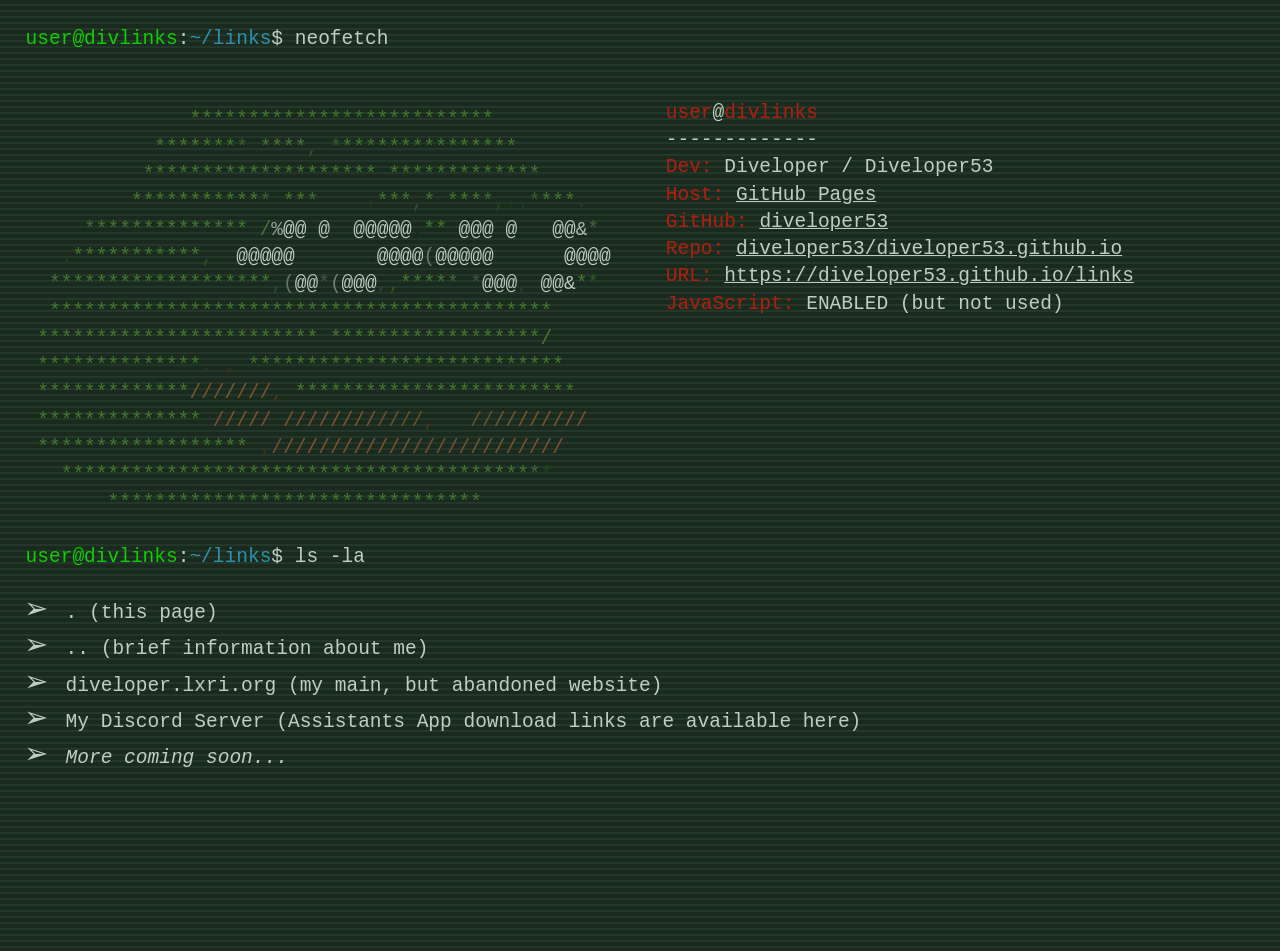
<file: links/colorful/index.html>
<!DOCTYPE html>
<html lang="en">

<head>
    <meta charset="UTF-8">
    <title>DivLinks — Набор ссылок на все основные проекты Diveloper53</title>
    <meta name="description" content="Набор ссылок на все основные проекты Diveloper / Diveloper53">
    <link rel="stylesheet" href="style.css">

    <link rel="stylesheet" href="scanlines.css">
    <link rel="stylesheet" href="glitch.css">
    <link rel="stylesheet" href="typewriter.css">
    <link rel="stylesheet" href="colors.css">
</head>

<body>
    <div class="outer terminal">
        <span class="c1">
            <span class="glitch green-text" data-text="user@divlinks">user@divlinks</span>
            <span class="glitch white-text" data-text=":">:</span>
            <span class="glitch blue-text" data-text="~/links">~/links</span>
            <span class="glitch white-text" data-text="$">$</span>
            &nbsp;
            <span class="glitch typewriter tw1 white-text" data-text="neofetch">
                neofetch
            </span>
        </span>
        <br /><br />
        <div class="neofetch">
            <!-- Thanks to https://manytools.org/hacker-tools/convert-images-to-ascii-art/ for colored ascii image -->
            <div class="neofetch-logo">
                <!-- <code> -->
                    <span class="ascii">
<span class="glitch" style="color:#7F000000;" data-text=" "> </span><span class="glitch" style="color:#7E000000;" data-text=" "> </span><span class="glitch" style="color:#7E000000;" data-text=" "> </span><span class="glitch" style="color:#7E000000;" data-text=" "> </span><span class="glitch" style="color:#7F000000;" data-text=" "> </span><span class="glitch" style="color:#7E000000;" data-text=" "> </span><span class="glitch" style="color:#7E000000;" data-text=" "> </span><span class="glitch" style="color:#7E000000;" data-text=" "> </span><span class="glitch" style="color:#7F000000;" data-text=" "> </span><span class="glitch" style="color:#7E000000;" data-text=" "> </span><span class="glitch" style="color:#7E000000;" data-text=" "> </span><span class="glitch" style="color:#7E000000;" data-text=" "> </span><span class="glitch" style="color:#7F000000;" data-text=" "> </span><span class="glitch" style="color:#7E000000;" data-text=" "> </span><span class="glitch" style="color:#608E3C;" data-text="*">*</span><span class="glitch" style="color:#5A8A3E;" data-text="*">*</span><span class="glitch" style="color:#5B8D3C;" data-text="*">*</span><span class="glitch" style="color:#598B3D;" data-text="*">*</span><span class="glitch" style="color:#598B3D;" data-text="*">*</span><span class="glitch" style="color:#598B3D;" data-text="*">*</span><span class="glitch" style="color:#5A8D3E;" data-text="*">*</span><span class="glitch" style="color:#598B3D;" data-text="*">*</span><span class="glitch" style="color:#598B3D;" data-text="*">*</span><span class="glitch" style="color:#598B3D;" data-text="*">*</span><span class="glitch" style="color:#5A8D3E;" data-text="*">*</span><span class="glitch" style="color:#5A8B3D;" data-text="*">*</span><span class="glitch" style="color:#558937;" data-text="*">*</span><span class="glitch" style="color:#558937;" data-text="*">*</span><span class="glitch" style="color:#558937;" data-text="*">*</span><span class="glitch" style="color:#558937;" data-text="*">*</span><span class="glitch" style="color:#588E39;" data-text="*">*</span><span class="glitch" style="color:#588B3C;" data-text="*">*</span><span class="glitch" style="color:#5A8D3E;" data-text="*">*</span><span class="glitch" style="color:#598B3D;" data-text="*">*</span><span class="glitch" style="color:#598B3D;" data-text="*">*</span><span class="glitch" style="color:#598B3D;" data-text="*">*</span><span class="glitch" style="color:#5A8D3E;" data-text="*">*</span><span class="glitch" style="color:#598B3D;" data-text="*">*</span><span class="glitch" style="color:#598B3D;" data-text="*">*</span><span class="glitch" style="color:#5B8E3E;" data-text="*">*</span><span class="glitch" style="color:#638C47;" data-text=" "> </span><span class="glitch" style="color:#7E000000;" data-text=" "> </span><span class="glitch" style="color:#7E000000;" data-text=" "> </span><span class="glitch" style="color:#7E000000;" data-text=" "> </span><span class="glitch" style="color:#7F000000;" data-text=" "> </span><span class="glitch" style="color:#7E000000;" data-text=" "> </span><span class="glitch" style="color:#7E000000;" data-text=" "> </span><span class="glitch" style="color:#7E000000;" data-text=" "> </span><span class="glitch" style="color:#7F000000;" data-text=" "> </span><span class="glitch" style="color:#7E000000;" data-text=" "> </span>
<span class="glitch" style="color:#7F000000;" data-text=" "> </span><span class="glitch" style="color:#7E000000;" data-text=" "> </span><span class="glitch" style="color:#7F000000;" data-text=" "> </span><span class="glitch" style="color:#7E000000;" data-text=" "> </span><span class="glitch" style="color:#7F000000;" data-text=" "> </span><span class="glitch" style="color:#7E000000;" data-text=" "> </span><span class="glitch" style="color:#7F000000;" data-text=" "> </span><span class="glitch" style="color:#7E000000;" data-text=" "> </span><span class="glitch" style="color:#7F000000;" data-text=" "> </span><span class="glitch" style="color:#7E000000;" data-text=" "> </span><span class="glitch" style="color:#7F000000;" data-text=" "> </span><span class="glitch" style="color:#60844C;" data-text="*">*</span><span class="glitch" style="color:#598E3D;" data-text="*">*</span><span class="glitch" style="color:#5B8B3D;" data-text="*">*</span><span class="glitch" style="color:#5A8D3E;" data-text="*">*</span><span class="glitch" style="color:#598B3D;" data-text="*">*</span><span class="glitch" style="color:#5A8D3E;" data-text="*">*</span><span class="glitch" style="color:#588C3B;" data-text="*">*</span><span class="glitch" style="color:#52693F;" data-text="*">*</span><span class="glitch" style="color:#132B09;" data-text=" "> </span><span class="glitch" style="color:#5C8446;" data-text="*">*</span><span class="glitch" style="color:#608647;" data-text="*">*</span><span class="glitch" style="color:#5C8B49;" data-text="*">*</span><span class="glitch" style="color:#5F874B;" data-text="*">*</span><span class="glitch" style="color:#425B32;" data-text=",">,</span><span class="glitch" style="color:#000A00;" data-text=" "> </span><span class="glitch" style="color:#4B683B;" data-text="*">*</span><span class="glitch" style="color:#588B3F;" data-text="*">*</span><span class="glitch" style="color:#568D39;" data-text="*">*</span><span class="glitch" style="color:#588143;" data-text="*">*</span><span class="glitch" style="color:#5C8D3C;" data-text="*">*</span><span class="glitch" style="color:#598B3D;" data-text="*">*</span><span class="glitch" style="color:#5A8D3E;" data-text="*">*</span><span class="glitch" style="color:#598B3F;" data-text="*">*</span><span class="glitch" style="color:#5A8D3F;" data-text="*">*</span><span class="glitch" style="color:#598C3B;" data-text="*">*</span><span class="glitch" style="color:#598E3C;" data-text="*">*</span><span class="glitch" style="color:#598C3B;" data-text="*">*</span><span class="glitch" style="color:#5A8E3C;" data-text="*">*</span><span class="glitch" style="color:#598C3B;" data-text="*">*</span><span class="glitch" style="color:#5B8D3C;" data-text="*">*</span><span class="glitch" style="color:#578A3F;" data-text="*">*</span><span class="glitch" style="color:#7F000000;" data-text=" "> </span><span class="glitch" style="color:#7E000000;" data-text=" "> </span><span class="glitch" style="color:#7F000000;" data-text=" "> </span><span class="glitch" style="color:#7E000000;" data-text=" "> </span><span class="glitch" style="color:#7F000000;" data-text=" "> </span><span class="glitch" style="color:#7E000000;" data-text=" "> </span><span class="glitch" style="color:#7F000000;" data-text=" "> </span><span class="glitch" style="color:#7E000000;" data-text=" "> </span>
<span class="glitch" style="color:#7F000000;" data-text=" "> </span><span class="glitch" style="color:#7E000000;" data-text=" "> </span><span class="glitch" style="color:#7E000000;" data-text=" "> </span><span class="glitch" style="color:#7E000000;" data-text=" "> </span><span class="glitch" style="color:#7F000000;" data-text=" "> </span><span class="glitch" style="color:#7E000000;" data-text=" "> </span><span class="glitch" style="color:#7E000000;" data-text=" "> </span><span class="glitch" style="color:#7E000000;" data-text=" "> </span><span class="glitch" style="color:#7F000000;" data-text=" "> </span><span class="glitch" style="color:#6A010201;" data-text=" "> </span><span class="glitch" style="color:#578D3B;" data-text="*">*</span><span class="glitch" style="color:#598B3D;" data-text="*">*</span><span class="glitch" style="color:#5A8D3E;" data-text="*">*</span><span class="glitch" style="color:#598B3D;" data-text="*">*</span><span class="glitch" style="color:#598B3D;" data-text="*">*</span><span class="glitch" style="color:#598B3D;" data-text="*">*</span><span class="glitch" style="color:#5A8D3E;" data-text="*">*</span><span class="glitch" style="color:#598B3D;" data-text="*">*</span><span class="glitch" style="color:#598B3D;" data-text="*">*</span><span class="glitch" style="color:#598B3D;" data-text="*">*</span><span class="glitch" style="color:#5A8D3E;" data-text="*">*</span><span class="glitch" style="color:#598B3D;" data-text="*">*</span><span class="glitch" style="color:#588D3A;" data-text="*">*</span><span class="glitch" style="color:#5B8B3A;" data-text="*">*</span><span class="glitch" style="color:#588F3B;" data-text="*">*</span><span class="glitch" style="color:#578D3B;" data-text="*">*</span><span class="glitch" style="color:#5B8C3B;" data-text="*">*</span><span class="glitch" style="color:#598D36;" data-text="*">*</span><span class="glitch" style="color:#588B41;" data-text="*">*</span><span class="glitch" style="color:#5B9040;" data-text="*">*</span><span class="glitch" style="color:#051100;" data-text=" "> </span><span class="glitch" style="color:#59903A;" data-text="*">*</span><span class="glitch" style="color:#598C3C;" data-text="*">*</span><span class="glitch" style="color:#598B3E;" data-text="*">*</span><span class="glitch" style="color:#598B3D;" data-text="*">*</span><span class="glitch" style="color:#5B8B3D;" data-text="*">*</span><span class="glitch" style="color:#598D3E;" data-text="*">*</span><span class="glitch" style="color:#598C3D;" data-text="*">*</span><span class="glitch" style="color:#598B42;" data-text="*">*</span><span class="glitch" style="color:#578D3B;" data-text="*">*</span><span class="glitch" style="color:#5A8E35;" data-text="*">*</span><span class="glitch" style="color:#5B8C38;" data-text="*">*</span><span class="glitch" style="color:#568B3B;" data-text="*">*</span><span class="glitch" style="color:#5F8349;" data-text="*">*</span><span class="glitch" style="color:#061504;" data-text=" "> </span><span class="glitch" style="color:#5E030205;" data-text=" "> </span><span class="glitch" style="color:#7E000000;" data-text=" "> </span><span class="glitch" style="color:#7E000000;" data-text=" "> </span><span class="glitch" style="color:#7F000000;" data-text=" "> </span><span class="glitch" style="color:#7E000000;" data-text=" "> </span>
<span class="glitch" style="color:#7F000000;" data-text=" "> </span><span class="glitch" style="color:#7F000000;" data-text=" "> </span><span class="glitch" style="color:#7F000000;" data-text=" "> </span><span class="glitch" style="color:#7F000000;" data-text=" "> </span><span class="glitch" style="color:#7F000000;" data-text=" "> </span><span class="glitch" style="color:#7F000000;" data-text=" "> </span><span class="glitch" style="color:#7F000000;" data-text=" "> </span><span class="glitch" style="color:#7F000000;" data-text=" "> </span><span class="glitch" style="color:#27040A05;" data-text=" "> </span><span class="glitch" style="color:#5B8F3F;" data-text="*">*</span><span class="glitch" style="color:#5A8D3E;" data-text="*">*</span><span class="glitch" style="color:#5A8D3E;" data-text="*">*</span><span class="glitch" style="color:#5A8D3E;" data-text="*">*</span><span class="glitch" style="color:#5A8D3E;" data-text="*">*</span><span class="glitch" style="color:#5A8D3E;" data-text="*">*</span><span class="glitch" style="color:#5A8D3E;" data-text="*">*</span><span class="glitch" style="color:#5A8D3E;" data-text="*">*</span><span class="glitch" style="color:#5A8D3E;" data-text="*">*</span><span class="glitch" style="color:#5A8D3D;" data-text="*">*</span><span class="glitch" style="color:#5A8F3D;" data-text="*">*</span><span class="glitch" style="color:#526E44;" data-text="*">*</span><span class="glitch" style="color:#203418;" data-text=".">.</span><span class="glitch" style="color:#5A8D43;" data-text="*">*</span><span class="glitch" style="color:#5B8F3B;" data-text="*">*</span><span class="glitch" style="color:#587D45;" data-text="*">*</span><span class="glitch" style="color:#081802;" data-text=" "> </span><span class="glitch" style="color:#001000;" data-text=" "> </span><span class="glitch" style="color:#000D00;" data-text=" "> </span><span class="glitch" style="color:#031400;" data-text=" "> </span><span class="glitch" style="color:#263E1F;" data-text=".">.</span><span class="glitch" style="color:#5A8744;" data-text="*">*</span><span class="glitch" style="color:#608D38;" data-text="*">*</span><span class="glitch" style="color:#5A884A;" data-text="*">*</span><span class="glitch" style="color:#425D38;" data-text=",">,</span><span class="glitch" style="color:#5D8747;" data-text="*">*</span><span class="glitch" style="color:#0E1D09;" data-text=" "> </span><span class="glitch" style="color:#5A8844;" data-text="*">*</span><span class="glitch" style="color:#5B8D3A;" data-text="*">*</span><span class="glitch" style="color:#5F8A42;" data-text="*">*</span><span class="glitch" style="color:#567841;" data-text="*">*</span><span class="glitch" style="color:#314C25;" data-text=",">,</span><span class="glitch" style="color:#22381A;" data-text=".">.</span><span class="glitch" style="color:#29451E;" data-text=".">.</span><span class="glitch" style="color:#4A6736;" data-text="*">*</span><span class="glitch" style="color:#5D8847;" data-text="*">*</span><span class="glitch" style="color:#5B8D46;" data-text="*">*</span><span class="glitch" style="color:#618D3F;" data-text="*">*</span><span class="glitch" style="color:#304821;" data-text=".">.</span><span class="glitch" style="color:#B08060C;" data-text=" "> </span><span class="glitch" style="color:#7F000000;" data-text=" "> </span>
<span class="glitch" style="color:#7F000000;" data-text=" "> </span><span class="glitch" style="color:#7E000000;" data-text=" "> </span><span class="glitch" style="color:#7E000000;" data-text=" "> </span><span class="glitch" style="color:#7E000000;" data-text=" "> </span><span class="glitch" style="color:#5E030405;" data-text=" "> </span><span class="glitch" style="color:#5A7945;" data-text="*">*</span><span class="glitch" style="color:#588C3E;" data-text="*">*</span><span class="glitch" style="color:#588A3D;" data-text="*">*</span><span class="glitch" style="color:#5C8C41;" data-text="*">*</span><span class="glitch" style="color:#5B8B3F;" data-text="*">*</span><span class="glitch" style="color:#598B3D;" data-text="*">*</span><span class="glitch" style="color:#598B3D;" data-text="*">*</span><span class="glitch" style="color:#5A8D3E;" data-text="*">*</span><span class="glitch" style="color:#598C3B;" data-text="*">*</span><span class="glitch" style="color:#598C3C;" data-text="*">*</span><span class="glitch" style="color:#578C40;" data-text="*">*</span><span class="glitch" style="color:#5D8C48;" data-text="*">*</span><span class="glitch" style="color:#588C3C;" data-text="*">*</span><span class="glitch" style="color:#578E37;" data-text="*">*</span><span class="glitch" style="color:#061B03;" data-text=" "> </span><span class="glitch" style="color:#618251;" data-text="/">/</span><span class="glitch" style="color:#C6C6C9;" data-text="%">%</span><span class="glitch" style="color:#FCFDFC;" data-text="@">@</span><span class="glitch" style="color:#FAFAFA;" data-text="@">@</span><span class="glitch" style="color:#070908;" data-text=" "> </span><span class="glitch" style="color:#F4F6F2;" data-text="@">@</span><span class="glitch" style="color:#050706;" data-text=" "> </span><span class="glitch" style="color:#060707;" data-text=" "> </span><span class="glitch" style="color:#FAFAFA;" data-text="@">@</span><span class="glitch" style="color:#FCFCFC;" data-text="@">@</span><span class="glitch" style="color:#FCFDFD;" data-text="@">@</span><span class="glitch" style="color:#FCFCFD;" data-text="@">@</span><span class="glitch" style="color:#FDFDFB;" data-text="@">@</span><span class="glitch" style="color:#192517;" data-text=".">.</span><span class="glitch" style="color:#568A3F;" data-text="*">*</span><span class="glitch" style="color:#598935;" data-text="*">*</span><span class="glitch" style="color:#0B1307;" data-text=" "> </span><span class="glitch" style="color:#FBFBFC;" data-text="@">@</span><span class="glitch" style="color:#FCFCFC;" data-text="@">@</span><span class="glitch" style="color:#F9F9F9;" data-text="@">@</span><span class="glitch" style="color:#0B0D0C;" data-text=" "> </span><span class="glitch" style="color:#FBFDFD;" data-text="@">@</span><span class="glitch" style="color:#0A0C0D;" data-text=" "> </span><span class="glitch" style="color:#060607;" data-text=" "> </span><span class="glitch" style="color:#040302;" data-text=" "> </span><span class="glitch" style="color:#F8F8F8;" data-text="@">@</span><span class="glitch" style="color:#FBFBFB;" data-text="@">@</span><span class="glitch" style="color:#E3E6E4;" data-text="&">&amp;</span><span class="glitch" style="color:#567447;" data-text="*">*</span><span class="glitch" style="color:#55813F;" data-text=" "> </span>
<span class="glitch" style="color:#7F000000;" data-text=" "> </span><span class="glitch" style="color:#7E000000;" data-text=" "> </span><span class="glitch" style="color:#7F000000;" data-text=" "> </span><span class="glitch" style="color:#2F481E;" data-text=".">.</span><span class="glitch" style="color:#598E40;" data-text="*">*</span><span class="glitch" style="color:#598C3B;" data-text="*">*</span><span class="glitch" style="color:#5A8D3E;" data-text="*">*</span><span class="glitch" style="color:#5C903E;" data-text="*">*</span><span class="glitch" style="color:#598C3D;" data-text="*">*</span><span class="glitch" style="color:#598B3D;" data-text="*">*</span><span class="glitch" style="color:#5A8D3E;" data-text="*">*</span><span class="glitch" style="color:#598B3D;" data-text="*">*</span><span class="glitch" style="color:#5A8D3E;" data-text="*">*</span><span class="glitch" style="color:#588B40;" data-text="*">*</span><span class="glitch" style="color:#608B46;" data-text="*">*</span><span class="glitch" style="color:#3E5B29;" data-text=",">,</span><span class="glitch" style="color:#1A370F;" data-text=".">.</span><span class="glitch" style="color:#082704;" data-text=" "> </span><span class="glitch" style="color:#FCF7FD;" data-text="@">@</span><span class="glitch" style="color:#FAFDFA;" data-text="@">@</span><span class="glitch" style="color:#FEFEFE;" data-text="@">@</span><span class="glitch" style="color:#FDFDFD;" data-text="@">@</span><span class="glitch" style="color:#FFFFFF;" data-text="@">@</span><span class="glitch" style="color:#060807;" data-text=" "> </span><span class="glitch" style="color:#060807;" data-text=" "> </span><span class="glitch" style="color:#030504;" data-text=" "> </span><span class="glitch" style="color:#060807;" data-text=" "> </span><span class="glitch" style="color:#020403;" data-text=" "> </span><span class="glitch" style="color:#050706;" data-text=" "> </span><span class="glitch" style="color:#1C1C1C;" data-text=".">.</span><span class="glitch" style="color:#FFFFFF;" data-text="@">@</span><span class="glitch" style="color:#FDFDFD;" data-text="@">@</span><span class="glitch" style="color:#FFFFFF;" data-text="@">@</span><span class="glitch" style="color:#FBFDFB;" data-text="@">@</span><span class="glitch" style="color:#918E8C;" data-text="(">(</span><span class="glitch" style="color:#FCFCFB;" data-text="@">@</span><span class="glitch" style="color:#FEFEFE;" data-text="@">@</span><span class="glitch" style="color:#FDFDFD;" data-text="@">@</span><span class="glitch" style="color:#FEFFFF;" data-text="@">@</span><span class="glitch" style="color:#F8F9F9;" data-text="@">@</span><span class="glitch" style="color:#060807;" data-text=" "> </span><span class="glitch" style="color:#050706;" data-text=" "> </span><span class="glitch" style="color:#070908;" data-text=" "> </span><span class="glitch" style="color:#050706;" data-text=" "> </span><span class="glitch" style="color:#060807;" data-text=" "> </span><span class="glitch" style="color:#060606;" data-text=" "> </span><span class="glitch" style="color:#FFFFFF;" data-text="@">@</span><span class="glitch" style="color:#FDFDFD;" data-text="@">@</span><span class="glitch" style="color:#FFFFFF;" data-text="@">@</span><span class="glitch" style="color:#FDFDFD;" data-text="@">@</span>
<span class="glitch" style="color:#7F000000;" data-text=" "> </span><span class="glitch" style="color:#7E000000;" data-text=" "> </span><span class="glitch" style="color:#5F804C;" data-text="*">*</span><span class="glitch" style="color:#5D8B3C;" data-text="*">*</span><span class="glitch" style="color:#5A8D3E;" data-text="*">*</span><span class="glitch" style="color:#598B3D;" data-text="*">*</span><span class="glitch" style="color:#598B3D;" data-text="*">*</span><span class="glitch" style="color:#598B3D;" data-text="*">*</span><span class="glitch" style="color:#5A8D3E;" data-text="*">*</span><span class="glitch" style="color:#598B3D;" data-text="*">*</span><span class="glitch" style="color:#598B3D;" data-text="*">*</span><span class="glitch" style="color:#598B3D;" data-text="*">*</span><span class="glitch" style="color:#5A8D3E;" data-text="*">*</span><span class="glitch" style="color:#598B3D;" data-text="*">*</span><span class="glitch" style="color:#598B3D;" data-text="*">*</span><span class="glitch" style="color:#598B3D;" data-text="*">*</span><span class="glitch" style="color:#5A8D3E;" data-text="*">*</span><span class="glitch" style="color:#588B3D;" data-text="*">*</span><span class="glitch" style="color:#548239;" data-text="*">*</span><span class="glitch" style="color:#5C8C44;" data-text="*">*</span><span class="glitch" style="color:#578D35;" data-text="*">*</span><span class="glitch" style="color:#3E5635;" data-text=",">,</span><span class="glitch" style="color:#838B83;" data-text="(">(</span><span class="glitch" style="color:#FAF9FA;" data-text="@">@</span><span class="glitch" style="color:#F8F8F8;" data-text="@">@</span><span class="glitch" style="color:#5F6160;" data-text="*">*</span><span class="glitch" style="color:#949695;" data-text="(">(</span><span class="glitch" style="color:#FBFAFA;" data-text="@">@</span><span class="glitch" style="color:#FDFDFD;" data-text="@">@</span><span class="glitch" style="color:#F9FAFB;" data-text="@">@</span><span class="glitch" style="color:#404D3E;" data-text=",">,</span><span class="glitch" style="color:#476036;" data-text=",">,</span><span class="glitch" style="color:#5B8E3D;" data-text="*">*</span><span class="glitch" style="color:#5D8A3B;" data-text="*">*</span><span class="glitch" style="color:#5C8745;" data-text="*">*</span><span class="glitch" style="color:#598B3F;" data-text="*">*</span><span class="glitch" style="color:#597848;" data-text="*">*</span><span class="glitch" style="color:#11220A;" data-text=" "> </span><span class="glitch" style="color:#576055;" data-text="*">*</span><span class="glitch" style="color:#F8F9F9;" data-text="@">@</span><span class="glitch" style="color:#F8F9F9;" data-text="@">@</span><span class="glitch" style="color:#F8F9F9;" data-text="@">@</span><span class="glitch" style="color:#3A4039;" data-text=",">,</span><span class="glitch" style="color:#030E03;" data-text=" "> </span><span class="glitch" style="color:#F8F9F9;" data-text="@">@</span><span class="glitch" style="color:#F8F9F9;" data-text="@">@</span><span class="glitch" style="color:#F8F9F9;" data-text="&">&amp;</span><span class="glitch" style="color:#5B8F42;" data-text="*">*</span><span class="glitch" style="color:#47623A;" data-text="*">*</span><span class="glitch" style="color:#7E000000;" data-text=" "> </span>
<span class="glitch" style="color:#7F000000;" data-text=" "> </span><span class="glitch" style="color:#021800;" data-text=" "> </span><span class="glitch" style="color:#5A8D3E;" data-text="*">*</span><span class="glitch" style="color:#5A8D3E;" data-text="*">*</span><span class="glitch" style="color:#5A8D3E;" data-text="*">*</span><span class="glitch" style="color:#5A8D3E;" data-text="*">*</span><span class="glitch" style="color:#5A8D3E;" data-text="*">*</span><span class="glitch" style="color:#5A8D3E;" data-text="*">*</span><span class="glitch" style="color:#5A8D3E;" data-text="*">*</span><span class="glitch" style="color:#5A8D3E;" data-text="*">*</span><span class="glitch" style="color:#5A8D3E;" data-text="*">*</span><span class="glitch" style="color:#5A8D3E;" data-text="*">*</span><span class="glitch" style="color:#5A8D3E;" data-text="*">*</span><span class="glitch" style="color:#5A8D3E;" data-text="*">*</span><span class="glitch" style="color:#5A8D3E;" data-text="*">*</span><span class="glitch" style="color:#5A8D3E;" data-text="*">*</span><span class="glitch" style="color:#5A8D3E;" data-text="*">*</span><span class="glitch" style="color:#5A8D3E;" data-text="*">*</span><span class="glitch" style="color:#5A8D3E;" data-text="*">*</span><span class="glitch" style="color:#5A8D3E;" data-text="*">*</span><span class="glitch" style="color:#5C8C40;" data-text="*">*</span><span class="glitch" style="color:#5C8D3E;" data-text="*">*</span><span class="glitch" style="color:#5B8D3E;" data-text="*">*</span><span class="glitch" style="color:#5A8D3C;" data-text="*">*</span><span class="glitch" style="color:#5C8C41;" data-text="*">*</span><span class="glitch" style="color:#5A8940;" data-text="*">*</span><span class="glitch" style="color:#5C8B3B;" data-text="*">*</span><span class="glitch" style="color:#588C3A;" data-text="*">*</span><span class="glitch" style="color:#5C8A41;" data-text="*">*</span><span class="glitch" style="color:#588D3B;" data-text="*">*</span><span class="glitch" style="color:#5C8944;" data-text="*">*</span><span class="glitch" style="color:#5A8D3D;" data-text="*">*</span><span class="glitch" style="color:#5C8D3C;" data-text="*">*</span><span class="glitch" style="color:#5A8D3E;" data-text="*">*</span><span class="glitch" style="color:#5A8D3E;" data-text="*">*</span><span class="glitch" style="color:#5A8D3E;" data-text="*">*</span><span class="glitch" style="color:#5A8D40;" data-text="*">*</span><span class="glitch" style="color:#5C8C3F;" data-text="*">*</span><span class="glitch" style="color:#5A8D3E;" data-text="*">*</span><span class="glitch" style="color:#5C8C40;" data-text="*">*</span><span class="glitch" style="color:#5A8D3E;" data-text="*">*</span><span class="glitch" style="color:#5A8D3E;" data-text="*">*</span><span class="glitch" style="color:#588F3B;" data-text="*">*</span><span class="glitch" style="color:#588F3E;" data-text="*">*</span><span class="glitch" style="color:#578D37;" data-text="*">*</span><span class="glitch" style="color:#132A0D;" data-text=" "> </span><span class="glitch" style="color:#7F000000;" data-text=" "> </span><span class="glitch" style="color:#7F000000;" data-text=" "> </span><span class="glitch" style="color:#7F000000;" data-text=" "> </span><span class="glitch" style="color:#7F000000;" data-text=" "> </span>
<span class="glitch" style="color:#7F000000;" data-text=" "> </span><span class="glitch" style="color:#588C3D;" data-text="*">*</span><span class="glitch" style="color:#598B3D;" data-text="*">*</span><span class="glitch" style="color:#598B3D;" data-text="*">*</span><span class="glitch" style="color:#5A8D3E;" data-text="*">*</span><span class="glitch" style="color:#598B3D;" data-text="*">*</span><span class="glitch" style="color:#598B3D;" data-text="*">*</span><span class="glitch" style="color:#598B3D;" data-text="*">*</span><span class="glitch" style="color:#5A8D3E;" data-text="*">*</span><span class="glitch" style="color:#598B3D;" data-text="*">*</span><span class="glitch" style="color:#598B3D;" data-text="*">*</span><span class="glitch" style="color:#598B3D;" data-text="*">*</span><span class="glitch" style="color:#5A8D3E;" data-text="*">*</span><span class="glitch" style="color:#598B3D;" data-text="*">*</span><span class="glitch" style="color:#598B3D;" data-text="*">*</span><span class="glitch" style="color:#598B3D;" data-text="*">*</span><span class="glitch" style="color:#5A8D3E;" data-text="*">*</span><span class="glitch" style="color:#598B3D;" data-text="*">*</span><span class="glitch" style="color:#598B3D;" data-text="*">*</span><span class="glitch" style="color:#598B3D;" data-text="*">*</span><span class="glitch" style="color:#5A8D3E;" data-text="*">*</span><span class="glitch" style="color:#598B3D;" data-text="*">*</span><span class="glitch" style="color:#598B3D;" data-text="*">*</span><span class="glitch" style="color:#598B3D;" data-text="*">*</span><span class="glitch" style="color:#608B45;" data-text="*">*</span><span class="glitch" style="color:#0E260C;" data-text=" "> </span><span class="glitch" style="color:#658845;" data-text="*">*</span><span class="glitch" style="color:#588D3B;" data-text="*">*</span><span class="glitch" style="color:#5C8C3C;" data-text="*">*</span><span class="glitch" style="color:#598C3C;" data-text="*">*</span><span class="glitch" style="color:#598C3B;" data-text="*">*</span><span class="glitch" style="color:#598B3D;" data-text="*">*</span><span class="glitch" style="color:#5A8D3E;" data-text="*">*</span><span class="glitch" style="color:#598B3D;" data-text="*">*</span><span class="glitch" style="color:#598B3D;" data-text="*">*</span><span class="glitch" style="color:#598C3B;" data-text="*">*</span><span class="glitch" style="color:#598D3E;" data-text="*">*</span><span class="glitch" style="color:#5A8C3C;" data-text="*">*</span><span class="glitch" style="color:#588540;" data-text="*">*</span><span class="glitch" style="color:#5B8E3E;" data-text="*">*</span><span class="glitch" style="color:#598D41;" data-text="*">*</span><span class="glitch" style="color:#588C3F;" data-text="*">*</span><span class="glitch" style="color:#5B8B3A;" data-text="*">*</span><span class="glitch" style="color:#598C3C;" data-text="*">*</span><span class="glitch" style="color:#63874F;" data-text="/">/</span><span class="glitch" style="color:#55070606;" data-text=" "> </span><span class="glitch" style="color:#7E000000;" data-text=" "> </span><span class="glitch" style="color:#7E000000;" data-text=" "> </span><span class="glitch" style="color:#7F000000;" data-text=" "> </span><span class="glitch" style="color:#7E000000;" data-text=" "> </span>
<span class="glitch" style="color:#57040903;" data-text=" "> </span><span class="glitch" style="color:#588C3D;" data-text="*">*</span><span class="glitch" style="color:#5A8D3E;" data-text="*">*</span><span class="glitch" style="color:#598B3D;" data-text="*">*</span><span class="glitch" style="color:#5A8D3E;" data-text="*">*</span><span class="glitch" style="color:#598B3D;" data-text="*">*</span><span class="glitch" style="color:#5A8D3E;" data-text="*">*</span><span class="glitch" style="color:#598B3D;" data-text="*">*</span><span class="glitch" style="color:#5A8D3E;" data-text="*">*</span><span class="glitch" style="color:#598B3D;" data-text="*">*</span><span class="glitch" style="color:#5A8D3E;" data-text="*">*</span><span class="glitch" style="color:#598B3D;" data-text="*">*</span><span class="glitch" style="color:#5A8D3E;" data-text="*">*</span><span class="glitch" style="color:#598B3E;" data-text="*">*</span><span class="glitch" style="color:#578C38;" data-text="*">*</span><span class="glitch" style="color:#223C1C;" data-text=".">.</span><span class="glitch" style="color:#1C0300;" data-text=" "> </span><span class="glitch" style="color:#562B21;" data-text=",">,</span><span class="glitch" style="color:#010C00;" data-text=" "> </span><span class="glitch" style="color:#588737;" data-text="*">*</span><span class="glitch" style="color:#598E3B;" data-text="*">*</span><span class="glitch" style="color:#598B3D;" data-text="*">*</span><span class="glitch" style="color:#598D3E;" data-text="*">*</span><span class="glitch" style="color:#598B3D;" data-text="*">*</span><span class="glitch" style="color:#5A8D3E;" data-text="*">*</span><span class="glitch" style="color:#598B3D;" data-text="*">*</span><span class="glitch" style="color:#5A8D3E;" data-text="*">*</span><span class="glitch" style="color:#598B3D;" data-text="*">*</span><span class="glitch" style="color:#5A8D3E;" data-text="*">*</span><span class="glitch" style="color:#598B3D;" data-text="*">*</span><span class="glitch" style="color:#5A8D3E;" data-text="*">*</span><span class="glitch" style="color:#598B3D;" data-text="*">*</span><span class="glitch" style="color:#5A8D3E;" data-text="*">*</span><span class="glitch" style="color:#598B3D;" data-text="*">*</span><span class="glitch" style="color:#5A8D3E;" data-text="*">*</span><span class="glitch" style="color:#598B3D;" data-text="*">*</span><span class="glitch" style="color:#5A8D3E;" data-text="*">*</span><span class="glitch" style="color:#598B3D;" data-text="*">*</span><span class="glitch" style="color:#5A8D3E;" data-text="*">*</span><span class="glitch" style="color:#598B3D;" data-text="*">*</span><span class="glitch" style="color:#5A8D3E;" data-text="*">*</span><span class="glitch" style="color:#598B3D;" data-text="*">*</span><span class="glitch" style="color:#5A8D3E;" data-text="*">*</span><span class="glitch" style="color:#598B3D;" data-text="*">*</span><span class="glitch" style="color:#5A8D3D;" data-text="*">*</span><span class="glitch" style="color:#5C8C41;" data-text="*">*</span><span class="glitch" style="color:#091706;" data-text=" "> </span><span class="glitch" style="color:#7E000000;" data-text=" "> </span><span class="glitch" style="color:#7F000000;" data-text=" "> </span><span class="glitch" style="color:#7E000000;" data-text=" "> </span>
<span class="glitch" style="color:#001100;" data-text=" "> </span><span class="glitch" style="color:#588C3F;" data-text="*">*</span><span class="glitch" style="color:#598B3D;" data-text="*">*</span><span class="glitch" style="color:#598B3D;" data-text="*">*</span><span class="glitch" style="color:#5A8D3E;" data-text="*">*</span><span class="glitch" style="color:#598B3D;" data-text="*">*</span><span class="glitch" style="color:#598B3D;" data-text="*">*</span><span class="glitch" style="color:#598B3D;" data-text="*">*</span><span class="glitch" style="color:#5A8D3E;" data-text="*">*</span><span class="glitch" style="color:#598B3D;" data-text="*">*</span><span class="glitch" style="color:#598B3D;" data-text="*">*</span><span class="glitch" style="color:#598B3D;" data-text="*">*</span><span class="glitch" style="color:#5A8D3E;" data-text="*">*</span><span class="glitch" style="color:#5C8B3C;" data-text="*">*</span><span class="glitch" style="color:#A16045;" data-text="/">/</span><span class="glitch" style="color:#A75B3D;" data-text="/">/</span><span class="glitch" style="color:#A85D3B;" data-text="/">/</span><span class="glitch" style="color:#A16348;" data-text="/">/</span><span class="glitch" style="color:#AA5A3C;" data-text="/">/</span><span class="glitch" style="color:#AA5C3B;" data-text="/">/</span><span class="glitch" style="color:#A8563A;" data-text="/">/</span><span class="glitch" style="color:#653728;" data-text=",">,</span><span class="glitch" style="color:#263918;" data-text=".">.</span><span class="glitch" style="color:#578D3D;" data-text="*">*</span><span class="glitch" style="color:#5A8C42;" data-text="*">*</span><span class="glitch" style="color:#5D8940;" data-text="*">*</span><span class="glitch" style="color:#598B3D;" data-text="*">*</span><span class="glitch" style="color:#598B3F;" data-text="*">*</span><span class="glitch" style="color:#5A8D3F;" data-text="*">*</span><span class="glitch" style="color:#598B3D;" data-text="*">*</span><span class="glitch" style="color:#598B3D;" data-text="*">*</span><span class="glitch" style="color:#598B3D;" data-text="*">*</span><span class="glitch" style="color:#5A8D3E;" data-text="*">*</span><span class="glitch" style="color:#598B3D;" data-text="*">*</span><span class="glitch" style="color:#598B3D;" data-text="*">*</span><span class="glitch" style="color:#598B3D;" data-text="*">*</span><span class="glitch" style="color:#5A8D3E;" data-text="*">*</span><span class="glitch" style="color:#598B3D;" data-text="*">*</span><span class="glitch" style="color:#598B3D;" data-text="*">*</span><span class="glitch" style="color:#598B3D;" data-text="*">*</span><span class="glitch" style="color:#5A8D3E;" data-text="*">*</span><span class="glitch" style="color:#598B3D;" data-text="*">*</span><span class="glitch" style="color:#598B3D;" data-text="*">*</span><span class="glitch" style="color:#598B3D;" data-text="*">*</span><span class="glitch" style="color:#5A8D3E;" data-text="*">*</span><span class="glitch" style="color:#588D3A;" data-text="*">*</span><span class="glitch" style="color:#568C3B;" data-text="*">*</span><span class="glitch" style="color:#7B000000;" data-text=" "> </span><span class="glitch" style="color:#7F000000;" data-text=" "> </span><span class="glitch" style="color:#7E000000;" data-text=" "> </span>
<span class="glitch" style="color:#000D00;" data-text=" "> </span><span class="glitch" style="color:#5B8C40;" data-text="*">*</span><span class="glitch" style="color:#5A8D3E;" data-text="*">*</span><span class="glitch" style="color:#5A8D3E;" data-text="*">*</span><span class="glitch" style="color:#5A8D3E;" data-text="*">*</span><span class="glitch" style="color:#5A8D3E;" data-text="*">*</span><span class="glitch" style="color:#5A8D3E;" data-text="*">*</span><span class="glitch" style="color:#5A8D3E;" data-text="*">*</span><span class="glitch" style="color:#5A8D3E;" data-text="*">*</span><span class="glitch" style="color:#5A8D3E;" data-text="*">*</span><span class="glitch" style="color:#5A8D3E;" data-text="*">*</span><span class="glitch" style="color:#5A8D3E;" data-text="*">*</span><span class="glitch" style="color:#5A8D3E;" data-text="*">*</span><span class="glitch" style="color:#5C8B3F;" data-text="*">*</span><span class="glitch" style="color:#588D3F;" data-text="*">*</span><span class="glitch" style="color:#061201;" data-text=" "> </span><span class="glitch" style="color:#A55D42;" data-text="/">/</span><span class="glitch" style="color:#A75C3F;" data-text="/">/</span><span class="glitch" style="color:#A95D3D;" data-text="/">/</span><span class="glitch" style="color:#A85C39;" data-text="/">/</span><span class="glitch" style="color:#A65945;" data-text="/">/</span><span class="glitch" style="color:#2B0900;" data-text=" "> </span><span class="glitch" style="color:#9E603D;" data-text="/">/</span><span class="glitch" style="color:#AA5C36;" data-text="/">/</span><span class="glitch" style="color:#A85D3A;" data-text="/">/</span><span class="glitch" style="color:#AB5B3D;" data-text="/">/</span><span class="glitch" style="color:#A95B3F;" data-text="/">/</span><span class="glitch" style="color:#AD5D3B;" data-text="/">/</span><span class="glitch" style="color:#A85D3D;" data-text="/">/</span><span class="glitch" style="color:#A15F3D;" data-text="/">/</span><span class="glitch" style="color:#8D5B3E;" data-text="/">/</span><span class="glitch" style="color:#8D5B3E;" data-text="/">/</span><span class="glitch" style="color:#8D5B3E;" data-text="/">/</span><span class="glitch" style="color:#8D5B3E;" data-text="/">/</span><span class="glitch" style="color:#653728;" data-text=",">,</span><span class="glitch" style="color:#161E0C;" data-text=" "> </span><span class="glitch" style="color:#182612;" data-text=" "> </span><span class="glitch" style="color:#161F0D;" data-text=" "> </span><span class="glitch" style="color:#8D5B3E;" data-text="/">/</span><span class="glitch" style="color:#8D5B3E;" data-text="/">/</span><span class="glitch" style="color:#955F43;" data-text="/">/</span><span class="glitch" style="color:#955F43;" data-text="/">/</span><span class="glitch" style="color:#A95E40;" data-text="/">/</span><span class="glitch" style="color:#AD5B41;" data-text="/">/</span><span class="glitch" style="color:#A85C3D;" data-text="/">/</span><span class="glitch" style="color:#AB5B3F;" data-text="/">/</span><span class="glitch" style="color:#A85D3B;" data-text="/">/</span><span class="glitch" style="color:#A45B42;" data-text="/">/</span><span class="glitch" style="color:#7F000000;" data-text=" "> </span><span class="glitch" style="color:#7F000000;" data-text=" "> </span>
<span class="glitch" style="color:#7F000000;" data-text=" "> </span><span class="glitch" style="color:#5D8A41;" data-text="*">*</span><span class="glitch" style="color:#598B3D;" data-text="*">*</span><span class="glitch" style="color:#598B3D;" data-text="*">*</span><span class="glitch" style="color:#5A8D3E;" data-text="*">*</span><span class="glitch" style="color:#598B3D;" data-text="*">*</span><span class="glitch" style="color:#598B3D;" data-text="*">*</span><span class="glitch" style="color:#598B3D;" data-text="*">*</span><span class="glitch" style="color:#5A8D3E;" data-text="*">*</span><span class="glitch" style="color:#598B3D;" data-text="*">*</span><span class="glitch" style="color:#598B3D;" data-text="*">*</span><span class="glitch" style="color:#598B3D;" data-text="*">*</span><span class="glitch" style="color:#5A8D3E;" data-text="*">*</span><span class="glitch" style="color:#598B3D;" data-text="*">*</span><span class="glitch" style="color:#598B3D;" data-text="*">*</span><span class="glitch" style="color:#598B3D;" data-text="*">*</span><span class="glitch" style="color:#5A8D3E;" data-text="*">*</span><span class="glitch" style="color:#588D3F;" data-text="*">*</span><span class="glitch" style="color:#5D8D3B;" data-text="*">*</span><span class="glitch" style="color:#101E07;" data-text=" "> </span><span class="glitch" style="color:#57321E;" data-text=",">,</span><span class="glitch" style="color:#9E583E;" data-text="/">/</span><span class="glitch" style="color:#A75D3C;" data-text="/">/</span><span class="glitch" style="color:#AC593C;" data-text="/">/</span><span class="glitch" style="color:#AB5B3D;" data-text="/">/</span><span class="glitch" style="color:#A65C3F;" data-text="/">/</span><span class="glitch" style="color:#A75B3F;" data-text="/">/</span><span class="glitch" style="color:#A95B3C;" data-text="/">/</span><span class="glitch" style="color:#AA5C3E;" data-text="/">/</span><span class="glitch" style="color:#AE593C;" data-text="/">/</span><span class="glitch" style="color:#AA5C44;" data-text="/">/</span><span class="glitch" style="color:#A35A45;" data-text="/">/</span><span class="glitch" style="color:#A25D47;" data-text="/">/</span><span class="glitch" style="color:#9D5940;" data-text="/">/</span><span class="glitch" style="color:#9C5A41;" data-text="/">/</span><span class="glitch" style="color:#995D47;" data-text="/">/</span><span class="glitch" style="color:#9C5C43;" data-text="/">/</span><span class="glitch" style="color:#9B5C40;" data-text="/">/</span><span class="glitch" style="color:#9F5F42;" data-text="/">/</span><span class="glitch" style="color:#A15C3D;" data-text="/">/</span><span class="glitch" style="color:#A05F44;" data-text="/">/</span><span class="glitch" style="color:#A25F40;" data-text="/">/</span><span class="glitch" style="color:#A55C3F;" data-text="/">/</span><span class="glitch" style="color:#A65C3C;" data-text="/">/</span><span class="glitch" style="color:#A85D40;" data-text="/">/</span><span class="glitch" style="color:#A65D3A;" data-text="/">/</span><span class="glitch" style="color:#7E000000;" data-text=" "> </span><span class="glitch" style="color:#7E000000;" data-text=" "> </span><span class="glitch" style="color:#7F000000;" data-text=" "> </span><span class="glitch" style="color:#7E000000;" data-text=" "> </span>
<span class="glitch" style="color:#7F000000;" data-text=" "> </span><span class="glitch" style="color:#7E000000;" data-text=" "> </span><span class="glitch" style="color:#614250E;" data-text=" "> </span><span class="glitch" style="color:#588B3D;" data-text="*">*</span><span class="glitch" style="color:#5A8D3E;" data-text="*">*</span><span class="glitch" style="color:#598B3D;" data-text="*">*</span><span class="glitch" style="color:#5A8D3E;" data-text="*">*</span><span class="glitch" style="color:#598B3D;" data-text="*">*</span><span class="glitch" style="color:#5A8D3E;" data-text="*">*</span><span class="glitch" style="color:#598B3D;" data-text="*">*</span><span class="glitch" style="color:#5A8D3E;" data-text="*">*</span><span class="glitch" style="color:#598B3D;" data-text="*">*</span><span class="glitch" style="color:#5A8D3E;" data-text="*">*</span><span class="glitch" style="color:#598B3D;" data-text="*">*</span><span class="glitch" style="color:#5A8D3E;" data-text="*">*</span><span class="glitch" style="color:#598B3D;" data-text="*">*</span><span class="glitch" style="color:#5A8D3E;" data-text="*">*</span><span class="glitch" style="color:#598B3D;" data-text="*">*</span><span class="glitch" style="color:#5A8D3E;" data-text="*">*</span><span class="glitch" style="color:#598B3D;" data-text="*">*</span><span class="glitch" style="color:#598C3B;" data-text="*">*</span><span class="glitch" style="color:#5C8D3E;" data-text="*">*</span><span class="glitch" style="color:#588D3A;" data-text="*">*</span><span class="glitch" style="color:#598D3F;" data-text="*">*</span><span class="glitch" style="color:#5B8B3B;" data-text="*">*</span><span class="glitch" style="color:#5B8C40;" data-text="*">*</span><span class="glitch" style="color:#588D3C;" data-text="*">*</span><span class="glitch" style="color:#598D3E;" data-text="*">*</span><span class="glitch" style="color:#5A8B3C;" data-text="*">*</span><span class="glitch" style="color:#5A8B41;" data-text="*">*</span><span class="glitch" style="color:#5B8947;" data-text="*">*</span><span class="glitch" style="color:#5B8947;" data-text="*">*</span><span class="glitch" style="color:#5B8947;" data-text="*">*</span><span class="glitch" style="color:#5B8947;" data-text="*">*</span><span class="glitch" style="color:#5B8947;" data-text="*">*</span><span class="glitch" style="color:#5B8947;" data-text="*">*</span><span class="glitch" style="color:#5B8947;" data-text="*">*</span><span class="glitch" style="color:#5B8947;" data-text="*">*</span><span class="glitch" style="color:#5B8947;" data-text="*">*</span><span class="glitch" style="color:#5B8947;" data-text="*">*</span><span class="glitch" style="color:#5B8947;" data-text="*">*</span><span class="glitch" style="color:#5B8947;" data-text="*">*</span><span class="glitch" style="color:#5B8947;" data-text="*">*</span><span class="glitch" style="color:#557543;" data-text="*">*</span><span class="glitch" style="color:#2D4A22;" data-text="*">*</span><span class="glitch" style="color:#15270E;" data-text=" "> </span><span class="glitch" style="color:#0D1404;" data-text=" "> </span><span class="glitch" style="color:#080900;" data-text=" "> </span><span class="glitch" style="color:#0C0800;" data-text=" "> </span><span class="glitch" style="color:#130300;" data-text=" "> </span>
<span class="glitch" style="color:#7F000000;" data-text=" "> </span><span class="glitch" style="color:#7E000000;" data-text=" "> </span><span class="glitch" style="color:#7E000000;" data-text=" "> </span><span class="glitch" style="color:#7E000000;" data-text=" "> </span><span class="glitch" style="color:#62020102;" data-text=" "> </span><span class="glitch" style="color:#38030702;" data-text=" "> </span><span class="glitch" style="color:#628550;" data-text=" "> </span><span class="glitch" style="color:#598E3B;" data-text="*">*</span><span class="glitch" style="color:#5A8E3C;" data-text="*">*</span><span class="glitch" style="color:#598B3D;" data-text="*">*</span><span class="glitch" style="color:#598B3D;" data-text="*">*</span><span class="glitch" style="color:#598B40;" data-text="*">*</span><span class="glitch" style="color:#598D3F;" data-text="*">*</span><span class="glitch" style="color:#5A8B3E;" data-text="*">*</span><span class="glitch" style="color:#598B3D;" data-text="*">*</span><span class="glitch" style="color:#598B3D;" data-text="*">*</span><span class="glitch" style="color:#5A8D3E;" data-text="*">*</span><span class="glitch" style="color:#5A8B3D;" data-text="*">*</span><span class="glitch" style="color:#598B3D;" data-text="*">*</span><span class="glitch" style="color:#598B3D;" data-text="*">*</span><span class="glitch" style="color:#5A8D3E;" data-text="*">*</span><span class="glitch" style="color:#598B3D;" data-text="*">*</span><span class="glitch" style="color:#598B3D;" data-text="*">*</span><span class="glitch" style="color:#598B3D;" data-text="*">*</span><span class="glitch" style="color:#5A8D3F;" data-text="*">*</span><span class="glitch" style="color:#598B3E;" data-text="*">*</span><span class="glitch" style="color:#598B3E;" data-text="*">*</span><span class="glitch" style="color:#598B3D;" data-text="*">*</span><span class="glitch" style="color:#5A8D3E;" data-text="*">*</span><span class="glitch" style="color:#598C3C;" data-text="*">*</span><span class="glitch" style="color:#598C3C;" data-text="*">*</span><span class="glitch" style="color:#598C3C;" data-text="*">*</span><span class="glitch" style="color:#5A8D3D;" data-text="*">*</span><span class="glitch" style="color:#588C3C;" data-text="*">*</span><span class="glitch" style="color:#588C3C;" data-text="*">*</span><span class="glitch" style="color:#598B41;" data-text="*">*</span><span class="glitch" style="color:#5A8C3F;" data-text="*">*</span><span class="glitch" style="color:#578C39;" data-text="*">*</span><span class="glitch" style="color:#5C844B;" data-text="*">*</span><span class="glitch" style="color:#5B010301;" data-text=" "> </span><span class="glitch" style="color:#7F000000;" data-text=" "> </span><span class="glitch" style="color:#7E000000;" data-text=" "> </span><span class="glitch" style="color:#7E000000;" data-text=" "> </span><span class="glitch" style="color:#7E000000;" data-text=" "> </span><span class="glitch" style="color:#7F000000;" data-text=" "> </span><span class="glitch" style="color:#7E000000;" data-text=" "> </span><span class="glitch" style="color:#7E000000;" data-text=" "> </span><span class="glitch" style="color:#7E000000;" data-text=" "> </span><span class="glitch" style="color:#7F000000;" data-text=" "> </span><span class="glitch" style="color:#7E000000;" data-text=" "> </span>
                    </span>
                <!-- </code> -->
            </div>
            <ul class="neofetch-text vertical-text">
                <li><span class="glitch red-text" data-text="user">user</span><span class="glitch white-text" data-text="@">@</span><span class="glitch red-text" data-text="divlinks">divlinks</span></li>  
                <li><span class="glitch white-text" data-text="-------------">-------------</span></li>    
                <li>
                    <span class="glitch red-text" data-text="Dev:">Dev:</span>
                    <span class="glitch white-text" data-text="Diveloper / Diveloper53">Diveloper / Diveloper53</span>
                </li> 
                <li>
                    <span class="glitch red-text" data-text="Host:">Host:</span>
                    <a class="glitch white-text" href="https://pages.github.com/" data-text="GitHub Pages">GitHub Pages</a>
                </li>    
                <li>
                    <span class="glitch red-text" data-text="GitHub:">GitHub:</span>
                    <a class="glitch white-text" href="https://github.com/diveloper53" data-text="diveloper53">diveloper53</a>
                </li>                                               
                <li>
                    <span class="glitch red-text" data-text="Repo:">Repo:</span>
                    <a class="glitch white-text" href="https://github.com/diveloper53/diveloper53.github.io" data-text="diveloper53/diveloper53.github.io">diveloper53/diveloper53.github.io</a>
                </li>                                               
                <li>
                    <span class="glitch red-text" data-text="URL:">URL:</span>
                    <a class="glitch white-text" href="https://diveloper53.github.io/links" data-text="https://diveloper53.github.io/links">https://diveloper53.github.io/links</a>
                </li>
                <li>
                    <span>
                        <span class="glitch red-text" data-text="JavaScript:">JavaScript:</span>
                        <span class="glitch white-text" data-text="ENABLED (but not used)" id="js-test">ENABLED (but not used)</span>
                    </span>
                    <noscript>
                        <span>
                            <span class="glitch red-text" data-text="JavaScript:">JavaScript:</span>
                            <span class="glitch white-text" data-text="DISABLED">DISABLED</span>
                        </span>
                        <style>#js-test { display: none; }</style>
                    </noscript>
                </li>
            </ul>
        </div>
        <span class="c2">
            <span class="glitch green-text" data-text="user@divlinks">user@divlinks</span>
            <span class="glitch white-text" data-text=":">:</span>
            <span class="glitch blue-text" data-text="~/links">~/links</span>
            <span class="glitch white-text" data-text="$">$</span>
            &nbsp;
            <span class="glitch typewriter tw2 white-text" data-text="ls -la">
                ls -la
            </span>
        </span>
        <ul class="links-root-dir links-dir vertical-text">
            <li><a class="glitch white-text" target="_blank" href="." data-text=". (this page)">. (this page)</a></li>
            <li><a class="glitch white-text" target="_blank" href=".." data-text=".. (brief information about me)">.. (brief information about me)</a></li>
            <li><a class="glitch white-text" target="_blank" href="https://diveloper.lxri.org/" data-text="diveloper.lxri.org (my main, but abandoned website)">diveloper.lxri.org (my main, but abandoned website)</a></li>
            <li><a class="glitch white-text" target="_blank" href="https://discord.gg/87jqMVc322" data-text="My Discord Server (assistants app download links are available here)">My Discord Server (Assistants App download links are available here)</a></li>
            <li><i class="glitch white-text" data-text="More coming soon...">More coming soon...</i></li>
        </ul>
    </div>
</body>
</html>
</file>
<file: style.css>
* {
    font-family: Arial;
    color: white;
    text-shadow: 0 0 5px white;
    text-align: center;
}

html {
    background: url("images/background.png");
    background-position: center;
    background-size: cover;

    overflow-x: hidden;
}

body {
    background: rgba(0, 0, 0, 0.5);
    
    display: flex;
    flex-direction: column;
    align-items: center;
    justify-content: center;

    width: 100vw;
    min-height: 100vh;

    margin: 0px;
    padding: 0px;
}

.card {
    background: black;

    display: flex;
    flex-direction: column;
    align-items: center;

    margin: 50px 0;
    padding: 10px;
    border-radius: 50px;
    
    box-shadow: 0 0 50px darkviolet;
}

.citation {
    font-style: oblique;
}

img {
    width: 150px;
    border-radius: 100%;
}

hr {
    width: 100%;
}

p {
    display: inline;
}

.social {
    display: flex;
    
    height: 55px;
}

.social-icon {
    background-position: center;
    background-size: contain;
    background-repeat: no-repeat;
    
    width: 50px;
    height: 50px;
    
    margin: 5px;
    
    filter: drop-shadow(0 0 1.5px whitesmoke);

    font-size: 0;
}

.social-telegram {
    background-image: url("images/telegram.png");
}

.social-discord {
    background-image: url("images/discord.png");
}

.social-vk {
    background-image: url("images/vk.png");
}

.social-github {
    background-image: url("images/github.png");
}

.thankstext {
    color: #ffffffba;
    text-shadow: none;
}

/* DivLinks */
.divlinks {
    background: rgba(123, 0, 175, 0.9);
    border: 1px solid darkviolet;
    padding: 5px;
    box-shadow: 0 0 7px darkviolet;
    border-radius: 7px;
}
.divlinks-title {
    font-size: 125%;
}

header {
    display: flex;
    width: 90%;
    justify-content: flex-end;
}

.theme-switcher {
    width: 120px;
    height: 50px;

    background-color: black;
    border-radius: 30px;
    box-shadow: 0 0 5px darkviolet;
    cursor: pointer;

    position: absolute;
    display: flex;
    flex-direction: row;

    right: 3%;
    top: 5%;

    font-size: 0;
}

.theme-switcher-knob {
    width: 44px;
    height: 44px;
    background: rgba(123, 0, 175, 0.9);
    border: 1px solid darkviolet;
    margin: 2px;
    box-shadow: 0 0 7px darkviolet;
    border-radius: 100%;

    display: flex;
    justify-content: center;
    align-items: center;
}

.theme-switcher-hidden {
    border-radius: 100%;
    width: 50px;
    height: 50px;
}

.theme-switcher-hidden-aero {
    width: 20px;
    height: 44px;
}
</file>
<file: aero/style.css>
* {
    font-family: Arial;
    color: #ffffffb2;
    text-shadow: 0 0 5px #88c1e2;
    text-align: center;
}

html {
    overflow-x: hidden;
}

body {
    margin: 0px;
    padding: 0px;
}

main {
    background: url("images/background.jpg");
    background-position: center;
    background-size: cover;

    display: flex;
    flex-direction: row;
    flex-wrap: wrap;
    align-items: flex-end;
    justify-content: start;

    width: 100vw;
    min-height: 100vh;
}

.window-header {
    display: flex;
    flex-direction: row;
    align-items: center;
    justify-content: space-between;

    width: 100%;
    user-select: none;
}

.window-title {
    margin-left: 10px;
    text-overflow: ellipsis;
    text-wrap: nowrap;
    overflow: hidden;
}

.window-buttons {
    display: flex;
    flex-direction: row;
    align-items: center;
    justify-content: space-between;
    margin-bottom: 10px;
}

.window-button {
    width: 35px;
    height: 25px;

    background: #ffffff1a;
    border: 1px solid #ffffff17;
    border-top: none;

    display: flex;
    align-items: center;
    justify-content: center;

    font-size: 120%;
}

.window-buttons > :nth-child(1) {
    border-radius:  0 0 0 7px;
}

.window-buttons > :last-child {
    background: #ff5b5b3f;
    border-radius:  0 13px 0 0;
}

.card-container {
    display: flex;
    flex-direction: column;
    align-items: center;
    justify-content: center;

    min-width: 50%;
    min-height: 100vh;
}

.window {
    background: url("images/aero.png");
    background-position: center;
    background-size: cover;

    backdrop-filter: blur(7px);

    display: flex;
    flex-direction: column;
    align-items: center;

    border-radius: 14px;
    border: #ffffff3d 1px solid;

    max-width: 100vw;
    
    box-shadow: 0 0 20px #1f2a308a;
}

.card {
    margin: 2% 5%;
}

.video {
    margin-bottom: 7%;
    border-bottom-left-radius: 0;
    border-bottom-right-radius: 0;
}

.video > iframe {
    width: 557px;
    height: 418px;
}

@media (max-width: 565px) {
    main {
        align-items: center;
        justify-content: start;
    }

    .card-container {
        min-width: 100%;
    }

    .card {
        margin: 2% 0;
    }

    .video > iframe {
        /* margin: 2% 0%; */
        width: 100vw;
        height: calc(100vw * 3 / 4);
    }
}

.card > * {
    margin-left: 10px;
    margin-right: 10px;
}

.citation {
    font-style: oblique;
}

img {
    width: 150px;
    border-radius: 100%;
}

hr {
    width: 100%;
}

p {
    display: inline;
}

.social {
    display: flex;
    
    height: 55px;
    margin-bottom: 10px;
}

.social-icon {
    background-position: center;
    background-size: contain;
    background-repeat: no-repeat;
    
    width: 50px;
    height: 50px;
    
    margin: 5px;
    
    font-size: 0;
    filter: opacity(0.75);
}

.social-telegram {
    background-image: url("../images/telegram.png");
}

.social-discord {
    background-image: url("../images/discord.png");
}

.social-vk {
    background-image: url("../images/vk.png");
}

.social-github {
    background-image: url("../images/github.png");
}

.thankstext {
    color: #ffffffba;
    text-shadow: none;
}

/* DivLinks */
.divlinks {
    background: #79d4e488;
    background-position: center;
    background-size: cover;

    backdrop-filter: blur(7px);
    border: #ffffff3d 1px solid;
    box-shadow: 0 0 7px #1f2a308a;

    padding: 5px;
    border-radius: 7px;
}
.divlinks-title {
    font-size: 125%;
}

.theme-switcher {
    width: 120px;
    height: 50px;

    background: url("images/aero.png");
    background-position: center;
    background-size: cover;

    backdrop-filter: blur(7px);
    border: #ffffff3d 1px solid;
    box-shadow: 0 0 7px #1f2a308a;

    border-radius: 30px;

    cursor: pointer;

    position: absolute;
    display: flex;
    flex-direction: reverse;

    right: 3%;
    top: 5%;

    font-size: 0;
    z-index: 99;
}

.theme-switcher-knob {
    background: #79b4e488;
    background-position: center;
    background-size: cover;

    backdrop-filter: blur(7px);
    border: #ffffff3d 1px solid;
    box-shadow: 0 0 7px #1f2a308a;

    width: 44px;
    height: 44px;

    margin: 2px;
    border-radius: 100%;

    display: flex;
    justify-content: center;
    align-items: center;
}

.theme-switcher-hidden {
    border-radius: 100%;
    width: 35px;
    height: 44px;
}
</file>
<file: light/style.css>
* {
    font-family: Arial;
    color: #1e293b;
    text-shadow: 0 0 5px #72cbff;
    text-align: center;
}

html {
    overflow-x: hidden;
}

body {
    margin: 0px;
    padding: 0px;
}

main {
    background: url("images/background.jpg");
    background-position: center;
    background-size: cover;

    display: flex;
    flex-direction: column;
    align-items: start;
    justify-content: center;

    width: 100vw;
    min-height: 100vh;
}

.card-container {
    display: flex;
    flex-direction: column;
    align-items: center;
    justify-content: center;

    min-width: 50%;
    min-height: 100vh;
    padding-bottom: 10vh;
}

.card {
    /*background: #65eebe;*/
    background: #ffffff;

    display: flex;
    flex-direction: column;
    align-items: center;

    margin: 2% 5%;
    padding: 10px;
    border-radius: 50px;
    
    box-shadow: 0 0 50px #72cbff;
}

.citation {
    font-style: oblique;
}

img {
    width: 250px;
    border-radius: 100%;
}

hr {
    width: 100%;
}

p {
    display: inline;
}

.social {
    display: flex;
    
    height: 55px;
}

.social-icon {
    background-position: center;
    background-size: contain;
    background-repeat: no-repeat;
    
    width: 50px;
    height: 50px;
    
    margin: 5px;
    
    filter: drop-shadow(0 0 1.5px #0f172a);

    font-size: 0;
    filter: invert(1) opacity(0.85);
}

.social-telegram {
    background-image: url("../images/telegram.png");
}

.social-discord {
    background-image: url("../images/discord.png");
}

.social-vk {
    background-image: url("../images/vk.png");
}

.social-github {
    background-image: url("../images/github.png");
}

.thankstext {
    color: #ffffffba;
    text-shadow: none;
}

/* DivLinks */
.divlinks {
    background: #c5f7e5;
    border: 1px solid #578675;
    padding: 5px;
    box-shadow: 0 0 7px #417a65;
    border-radius: 7px;
}
.divlinks-title {
    font-size: 125%;
}

.theme-switcher {
    width: 100px;
    height: 50px;

    background-color: #c5f7e5;
    border: 1px solid #8dc2ae;
    border-radius: 30px;
    box-shadow: 0 0 15px #72cbff;
    cursor: pointer;

    position: absolute;
    display: flex;
    flex-direction: row-reverse;

    right: 3%;
    top: 5%;
}

.theme-switcher-knob {
    width: 44px;
    height: 44px;
    background: #c5f7e5;
    border: 1px solid #578675;
    margin: 2px;
    box-shadow: 0 0 7px #417a65;
    border-radius: 100%;

    display: flex;
    justify-content: center;
    align-items: center;
}

/* Easter Egg Section */

.easter-egg {
    width: 100vw;
    height: 100vh;
}
</file>
<file: links/style.css>
:root {
    background-color: black;
}

body {
    max-width: 100vw;
    max-height: 100vh;
}

.terminal {
    font-size: 150%;
    font-family: monospace;
    white-space: nowrap;
    letter-spacing: 0;
    line-height: 1.4;

    padding: 2%;

    width: 100%;
    height: 100%;
}

/* Thanks to https://manytools.org/hacker-tools/convert-images-to-ascii-art/ for ascii class styles */
.ascii {
    color: white;
    display: inline-block;
    white-space: pre;
    letter-spacing: 0;
    line-height: 1.4;
    font-family: "Consolas", "BitstreamVeraSansMono", "CourierNew", Courier, monospace;
    font-size: 12px;
}

.neofetch {
    display: flex;
    flex-wrap: wrap;
}

.neofetch-text {
    /* margin-left: 15px; */
    list-style: none;
}

.vertical-text {
    display: flex;
    flex-direction: column;
    align-items: start;
    justify-content: left;
    color: white;
}

a {
    color: white;
}

a:link {
    color: white;
}

a:visited {
    color: white;
}

.links-dir a {
    text-decoration: none;
}

.links-dir a:link {
    text-decoration: none;
}

.links-dir a:visited {
    text-decoration: none;
}

.links-dir a:hover {
    text-decoration: underline;
}

.links-dir li::marker {
    content: '➢ ';
    color: white;
    font-size: 150%;
    /* margin-right: 5px; */
}

/* Specially for w3m and lynx users */

.no-css {
    display: none;
}
</file>
<file: links/scanlines.css>
/* Taken from https://github.com/R3V1Z3/scanlines */

:root {
    --repeat: 0.1s; /* animation timing */
    --height: 6px; /* total pixel height from scanline top to bottom of animation */
    --area: 70%; /* percentage of height the scanline covers */
}
body {
    background-color: #fcfcfc;
    margin: 0;
    padding: 0;
    overflow: hidden;
}

.outer {
    animation: scan var(--repeat) linear infinite;
    position: absolute;
    height: 100%;
    width: 100%;
    transform-origin: center;
    background: linear-gradient(
        to bottom,
        #503B0080,
        #503B0080 var(--area),
        #408F1180 var(--area),
        #408F1180
    );
    background-color: black;
    background-size: 100% var(--height);
    background-position-y: 0px;
    opacity: 75%;
}

@keyframes scan {
    0% {
        background-position-y: 0px;
    }
    100% {
        background-position-y: var(--height);
    }
}
</file>
<file: links/glitch.css>
/* Taken from https://gist.github.com/idmontie/b54716b99ff5f5345234 */

.glitch {
    color: white;
    /*font-size: 100px;*/
    /*margin: 0 auto;*/
    /*width: 400px;*/
}

/* Real glitch effect */
.glitch {
    position: relative;
}

.glitch:after {
    animation: glitch-animation 2s infinite linear alternate-reverse;
    /*background: black;*/
    clip: rect(0, 900px, 0, 0);
    color: white;
    content: attr(data-text);
    left: 2px;
    overflow: hidden;
    position: absolute;
    text-shadow: -1px 0 red;
    top: 0;
}

.glitch:before {
    animation: glitch-animation-2 3s infinite linear alternate-reverse;
    /*background: black;*/
    clip: rect(0, 900px, 0, 0);
    color: white;
    content: attr(data-text);
    left: -2px;
    overflow: hidden;
    position: absolute;
    text-shadow: 1px 0 blue;
    top: 0;
}

/* Expanded Animations */
@keyframes glitch-animation {
    0% {
        clip: rect(42px, 9999px, 44px, 0);
    }
    5% {
        clip: rect(12px, 9999px, 59px, 0);
    }
    10% {
        clip: rect(48px, 9999px, 29px, 0);
    }
    15.0% {
        clip: rect(42px, 9999px, 73px, 0);
    }
    20% {
        clip: rect(63px, 9999px, 27px, 0);
    }
    25% {
        clip: rect(34px, 9999px, 55px, 0);
    }
    30.0% {
        clip: rect(86px, 9999px, 73px, 0);
    }
    35% {
        clip: rect(20px, 9999px, 20px, 0);
    }
    40% {
        clip: rect(26px, 9999px, 60px, 0);
    }
    45% {
        clip: rect(25px, 9999px, 66px, 0);
    }
    50% {
        clip: rect(57px, 9999px, 98px, 0);
    }
    55.0% {
        clip: rect(5px, 9999px, 46px, 0);
    }
    60.0% {
        clip: rect(82px, 9999px, 31px, 0);
    }
    65% {
        clip: rect(54px, 9999px, 27px, 0);
    }
    70% {
        clip: rect(28px, 9999px, 99px, 0);
    }
    75% {
        clip: rect(45px, 9999px, 69px, 0);
    }
    80% {
        clip: rect(23px, 9999px, 85px, 0);
    }
    85.0% {
        clip: rect(54px, 9999px, 84px, 0);
    }
    90% {
        clip: rect(45px, 9999px, 47px, 0);
    }
    95% {
        clip: rect(37px, 9999px, 20px, 0);
    }
    100% {
        clip: rect(4px, 9999px, 91px, 0);
    }
}

@keyframes glitch-animation-2 {
    0% {
        clip: rect(65px, 9999px, 100px, 0);
    }
    5% {
        clip: rect(52px, 9999px, 74px, 0);
    }
    10% {
        clip: rect(79px, 9999px, 85px, 0);
    }
    15.0% {
        clip: rect(75px, 9999px, 5px, 0);
    }
    20% {
        clip: rect(67px, 9999px, 61px, 0);
    }
    25% {
        clip: rect(14px, 9999px, 79px, 0);
    }
    30.0% {
        clip: rect(1px, 9999px, 66px, 0);
    }
    35% {
        clip: rect(86px, 9999px, 30px, 0);
    }
    40% {
        clip: rect(23px, 9999px, 98px, 0);
    }
    45% {
        clip: rect(85px, 9999px, 72px, 0);
    }
    50% {
        clip: rect(71px, 9999px, 75px, 0);
    }
    55.0% {
        clip: rect(2px, 9999px, 48px, 0);
    }
    60.0% {
        clip: rect(30px, 9999px, 16px, 0);
    }
    65% {
        clip: rect(59px, 9999px, 50px, 0);
    }
    70% {
        clip: rect(41px, 9999px, 62px, 0);
    }
    75% {
        clip: rect(2px, 9999px, 82px, 0);
    }
    80% {
        clip: rect(47px, 9999px, 73px, 0);
    }
    85.0% {
        clip: rect(3px, 9999px, 27px, 0);
    }
    90% {
        clip: rect(26px, 9999px, 55px, 0);
    }
    95% {
        clip: rect(42px, 9999px, 97px, 0);
    }
    100% {
        clip: rect(38px, 9999px, 49px, 0);
    }
}
</file>
<file: links/typewriter.css>
/* Typing effect taken from https://css-tricks.com/snippets/css/typewriter-effect/ */

.typewriter {
    animation-fill-mode: forwards;
    overflow: hidden;
    display: inline-flex;
    width: 0;
}

.c1 {
    animation: print 0.2s forwards;
    display: inline-flex;
    opacity: 0;
}

.tw1 {
    animation: 2s typing 1s steps(40, end) forwards;
}

.neofetch-logo {
    animation: print 2s forwards;
    opacity: 0;
}

.neofetch-text > :nth-child(1) {
    animation: print 2.2s forwards;
    opacity: 0;
}

.neofetch-text > :nth-child(2) {
    animation: print 2.4s forwards;
    opacity: 0;
}

.neofetch-text > :nth-child(3) {
    animation: print 2.6s forwards;
    opacity: 0;
}

.neofetch-text > :nth-child(4) {
    animation: print 2.8s forwards;
    opacity: 0;
}

.neofetch-text > :nth-child(5) {
    animation: print 3.0s forwards;
    opacity: 0;
}

.neofetch-text > :nth-child(6) {
    animation: print 3.2s forwards;
    opacity: 0;
}

.neofetch-text > :nth-child(7) {
    animation: print 3.4s forwards;
    opacity: 0;
}

.neofetch-text > :nth-child(8) {
    animation: print 3.6s forwards;
    opacity: 0;
}

.neofetch-text > :nth-child(9) {
    animation: print 3.8s forwards;
    opacity: 0;
}

.neofetch-text > :nth-child(10) {
    animation: print 4.0s forwards;
    opacity: 0;
}

.c2 {
    animation: print 4.5s forwards;
    display: inline-flex;
    opacity: 0;
}

.tw2 {
    animation: 2s typing 6s steps(40, end) forwards;
}

.links-root-dir > :nth-child(1) {
    animation: print 7.2s forwards;
    opacity: 0;
}

.links-root-dir > :nth-child(2) {
    animation: print 7.4s forwards;
    opacity: 0;
}

.links-root-dir > :nth-child(3) {
    animation: print 7.6s forwards;
    opacity: 0;
}

.links-root-dir > :nth-child(4) {
    animation: print 7.8s forwards;
    opacity: 0;
}

.links-root-dir > :nth-child(5) {
    animation: print 8.0s forwards;
    opacity: 0;
}

.links-root-dir > :nth-child(6) {
    animation: print 8.2s forwards;
    opacity: 0;
}

.links-root-dir > :nth-child(7) {
    animation: print 8.4s forwards;
    opacity: 0;
}

.links-root-dir > :nth-child(8) {
    animation: print 8.6s forwards;
    opacity: 0;
}

.links-root-dir > :nth-child(9) {
    animation: print 8.8s forwards;
    opacity: 0;
}

.links-root-dir > :nth-child(10) {
    animation: print 9.0s forwards;
    opacity: 0;
}

@keyframes print {
    0% {
        opacity: 0;
    }
    99% {
        opacity: 0;
    }
    100% {
        opacity: 1;
    }
}

/* The typing effect */
@keyframes typing {
    from {
        width: 0;
    }
    to {
        width: 100%;
    }
}

/* @keyframes blink-caret {
    from,
    to {
        border-color: transparent;
    }
    50% {
        border-color: orange;
    }
} */
</file>
<file: links/colored/style.css>
:root {
    background-color: black;
}

body {
    max-width: 100vw;
    max-height: 100vh;
}

.terminal {
    font-size: 150%;
    font-family: monospace;
    white-space: nowrap;
    letter-spacing: 0;
    line-height: 1.4;

    padding: 2%;

    width: 100%;
    height: 100%;
}

/* Thanks to https://manytools.org/hacker-tools/convert-images-to-ascii-art/ for ascii class styles */
.ascii {
    color: white;
    display: inline-block;
    white-space: pre;
    /* letter-spacing: 0; */
    /* line-height: 1.4; */
    /* font-family: "Consolas", "BitstreamVeraSansMono", "CourierNew", Courier, monospace; */
    /* font-size: 12px; */
}

.neofetch {
    display: flex;
    flex-wrap: wrap;
}

.neofetch-text {
    /* margin-left: 15px; */
    list-style: none;
}

.vertical-text {
    display: flex;
    flex-direction: column;
    align-items: start;
    justify-content: left;
    color: white;
}

/* a {
    color: white;
}

a:link {
    color: white;
}

a:visited {
    color: white;
} */

.links-dir a {
    text-decoration: none;
}

.links-dir a:link {
    text-decoration: none;
}

.links-dir a:visited {
    text-decoration: none;
}

.links-dir a:hover {
    text-decoration: underline;
}

.links-dir li::marker {
    content: '➢ ';
    color: white;
    font-size: 150%;
    /* margin-right: 5px; */
}

/* Specially for w3m and lynx users */

.no-css {
    display: none;
}
</file>
<file: links/colored/scanlines.css>
/* Taken from https://github.com/R3V1Z3/scanlines */

:root {
    --repeat: 0.1s; /* animation timing */
    --height: 6px; /* total pixel height from scanline top to bottom of animation */
    --area: 70%; /* percentage of height the scanline covers */
}
body {
    background-color: #fcfcfc;
    margin: 0;
    padding: 0;
    overflow: hidden;
}

.outer {
    animation: scan var(--repeat) linear infinite;
    position: absolute;
    height: 100%;
    width: 100%;
    transform-origin: center;
    background: linear-gradient(
        to bottom,
        #232627,
        #232627 var(--area),
        #31363b var(--area),
        #31363b
    );
    background-color: black;
    background-size: 100% var(--height);
    background-position-y: 0px;
    opacity: 75%;
}

@keyframes scan {
    0% {
        background-position-y: 0px;
    }
    100% {
        background-position-y: var(--height);
    }
}
</file>
<file: links/colored/glitch.css>
/* Taken from https://gist.github.com/idmontie/b54716b99ff5f5345234 */

/* .glitch {
    color: white;
    font-size: 100px;
    margin: 0 auto;
    width: 400px;
} */

/* Real glitch effect */
.glitch {
    position: relative;
}

.glitch:after {
    animation: glitch-animation 2s infinite linear alternate-reverse;
    /*background: black;*/
    clip: rect(0, 900px, 0, 0);
    /* color: white; */
    content: attr(data-text);
    left: 2px;
    overflow: hidden;
    position: absolute;
    /* text-shadow: -1px 0 red; */
    top: 0;
}

.glitch:before {
    animation: glitch-animation-2 3s infinite linear alternate-reverse;
    /*background: black;*/
    clip: rect(0, 900px, 0, 0);
    /* color: white; */
    content: attr(data-text);
    left: -2px;
    overflow: hidden;
    position: absolute;
    /* text-shadow: 1px 0 blue; */
    top: 0;
}

/* Colors */

.white-text {
    color: var(--white-text);
}
.white-text.glitch:after {
    color: var(--white-text);
    text-shadow: -1px 0 var(--white-text);
}
.white-text.glitch:after {
    color: var(--white-text);
    text-shadow: 1px 0 var(--white-text);
}

.red-text {
    color: var(--red-text);
}
.red-text.glitch:after {
    color: var(--red-text);
    text-shadow: -1px 0 var(--red-text);
}
.red-text.glitch:after {
    color: var(--red-text);
    text-shadow: 1px 0 var(--red-text);
}

.green-text {
    color: var(--green-text);
}
.green-text.glitch:after {
    color: var(--green-text);
    text-shadow: -1px 0 var(--green-text);
}
.green-text.glitch:after {
    color: var(--green-text);
    text-shadow: 1px 0 var(--green-text);
}

.blue-text {
    color: var(--blue-text);
}
.blue-text.glitch:after {
    color: var(--blue-text);
    text-shadow: -1px 0 var(--blue-text);
}
.blue-text.glitch:after {
    color: var(--blue-text);
    text-shadow: 1px 0 var(--blue-text);
}

/* Expanded Animations */
@keyframes glitch-animation {
    0% {
        clip: rect(42px, 9999px, 44px, 0);
    }
    5% {
        clip: rect(12px, 9999px, 59px, 0);
    }
    10% {
        clip: rect(48px, 9999px, 29px, 0);
    }
    15.0% {
        clip: rect(42px, 9999px, 73px, 0);
    }
    20% {
        clip: rect(63px, 9999px, 27px, 0);
    }
    25% {
        clip: rect(34px, 9999px, 55px, 0);
    }
    30% {
        clip: rect(86px, 9999px, 73px, 0);
    }
    35% {
        clip: rect(20px, 9999px, 20px, 0);
    }
    40% {
        clip: rect(26px, 9999px, 60px, 0);
    }
    45% {
        clip: rect(25px, 9999px, 66px, 0);
    }
    50% {
        clip: rect(57px, 9999px, 98px, 0);
    }
    55% {
        clip: rect(5px, 9999px, 46px, 0);
    }
    60% {
        clip: rect(82px, 9999px, 31px, 0);
    }
    65% {
        clip: rect(54px, 9999px, 27px, 0);
    }
    70% {
        clip: rect(28px, 9999px, 99px, 0);
    }
    75% {
        clip: rect(45px, 9999px, 69px, 0);
    }
    80% {
        clip: rect(23px, 9999px, 85px, 0);
    }
    85% {
        clip: rect(54px, 9999px, 84px, 0);
    }
    90% {
        clip: rect(45px, 9999px, 47px, 0);
    }
    95% {
        clip: rect(37px, 9999px, 20px, 0);
    }
    100% {
        clip: rect(4px, 9999px, 91px, 0);
    }
}

@keyframes glitch-animation-2 {
    0% {
        clip: rect(65px, 9999px, 100px, 0);
    }
    5% {
        clip: rect(52px, 9999px, 74px, 0);
    }
    10% {
        clip: rect(79px, 9999px, 85px, 0);
    }
    15% {
        clip: rect(75px, 9999px, 5px, 0);
    }
    20% {
        clip: rect(67px, 9999px, 61px, 0);
    }
    25% {
        clip: rect(14px, 9999px, 79px, 0);
    }
    30% {
        clip: rect(1px, 9999px, 66px, 0);
    }
    35% {
        clip: rect(86px, 9999px, 30px, 0);
    }
    40% {
        clip: rect(23px, 9999px, 98px, 0);
    }
    45% {
        clip: rect(85px, 9999px, 72px, 0);
    }
    50% {
        clip: rect(71px, 9999px, 75px, 0);
    }
    55% {
        clip: rect(2px, 9999px, 48px, 0);
    }
    60% {
        clip: rect(30px, 9999px, 16px, 0);
    }
    65% {
        clip: rect(59px, 9999px, 50px, 0);
    }
    70% {
        clip: rect(41px, 9999px, 62px, 0);
    }
    75% {
        clip: rect(2px, 9999px, 82px, 0);
    }
    80% {
        clip: rect(47px, 9999px, 73px, 0);
    }
    85% {
        clip: rect(3px, 9999px, 27px, 0);
    }
    90% {
        clip: rect(26px, 9999px, 55px, 0);
    }
    95% {
        clip: rect(42px, 9999px, 97px, 0);
    }
    100% {
        clip: rect(38px, 9999px, 49px, 0);
    }
}
</file>
<file: links/colored/typewriter.css>
/* Typing effect taken from https://css-tricks.com/snippets/css/typewriter-effect/ */

.typewriter {
    animation-fill-mode: forwards;
    overflow: hidden;
    display: inline-flex;
    width: 0;
}

.c1 {
    animation: print 0.2s forwards;
    display: inline-flex;
    opacity: 0;
}

.tw1 {
    animation: 2s typing 1s steps(40, end) forwards;
}

.neofetch-logo {
    animation: print 2s forwards;
    opacity: 0;
}

.neofetch-text > :nth-child(1) {
    animation: print 2.2s forwards;
    opacity: 0;
}

.neofetch-text > :nth-child(2) {
    animation: print 2.4s forwards;
    opacity: 0;
}

.neofetch-text > :nth-child(3) {
    animation: print 2.6s forwards;
    opacity: 0;
}

.neofetch-text > :nth-child(4) {
    animation: print 2.8s forwards;
    opacity: 0;
}

.neofetch-text > :nth-child(5) {
    animation: print 3.0s forwards;
    opacity: 0;
}

.neofetch-text > :nth-child(6) {
    animation: print 3.2s forwards;
    opacity: 0;
}

.neofetch-text > :nth-child(7) {
    animation: print 3.4s forwards;
    opacity: 0;
}

.neofetch-text > :nth-child(8) {
    animation: print 3.6s forwards;
    opacity: 0;
}

.neofetch-text > :nth-child(9) {
    animation: print 3.8s forwards;
    opacity: 0;
}

.neofetch-text > :nth-child(10) {
    animation: print 4.0s forwards;
    opacity: 0;
}

.c2 {
    animation: print 4.5s forwards;
    display: inline-flex;
    opacity: 0;
}

.tw2 {
    animation: 2s typing 6s steps(40, end) forwards;
}

.links-root-dir > :nth-child(1) {
    animation: print 7.2s forwards;
    opacity: 0;
}

.links-root-dir > :nth-child(2) {
    animation: print 7.4s forwards;
    opacity: 0;
}

.links-root-dir > :nth-child(3) {
    animation: print 7.6s forwards;
    opacity: 0;
}

.links-root-dir > :nth-child(4) {
    animation: print 7.8s forwards;
    opacity: 0;
}

.links-root-dir > :nth-child(5) {
    animation: print 8.0s forwards;
    opacity: 0;
}

.links-root-dir > :nth-child(6) {
    animation: print 8.2s forwards;
    opacity: 0;
}

.links-root-dir > :nth-child(7) {
    animation: print 8.4s forwards;
    opacity: 0;
}

.links-root-dir > :nth-child(8) {
    animation: print 8.6s forwards;
    opacity: 0;
}

.links-root-dir > :nth-child(9) {
    animation: print 8.8s forwards;
    opacity: 0;
}

.links-root-dir > :nth-child(10) {
    animation: print 9.0s forwards;
    opacity: 0;
}

@keyframes print {
    0% {
        opacity: 0;
    }
    99% {
        opacity: 0;
    }
    100% {
        opacity: 1;
    }
}

/* The typing effect */
@keyframes typing {
    from {
        width: 0;
    }
    to {
        width: 100%;
    }
}

/* @keyframes blink-caret {
    from,
    to {
        border-color: transparent;
    }
    50% {
        border-color: orange;
    }
} */
</file>
<file: links/colored/colors.css>
.white-text {
    color: #ffffff;
}

.red-text {
    color: #ed1515;
}

.green-text {
    color: #15ff00;
}

.darkblue-text {
    color: #3daee9;
}

.blue-text {
    color: #00ffff;
}

:root {
    --red-text: #ed1515;
    --green-text: #15ff00;
    --blue-text: #3daee9;
}
</file>
<file: links/colorful/style.css>
:root {
    background-color: #003b00;
}

body {
    max-width: 100vw;
    max-height: 100vh;
}

.terminal {
    font-size: 150%;
    font-family: monospace;
    white-space: nowrap;
    letter-spacing: 0;
    line-height: 1.4;

    padding: 2%;

    width: 100%;
    height: 100%;
}

/* Thanks to https://manytools.org/hacker-tools/convert-images-to-ascii-art/ for ascii class styles */
.ascii {
    color: white;
    display: inline-block;
    white-space: pre;
    /* letter-spacing: 0; */
    /* line-height: 1.4; */
    /* font-family: "Consolas", "BitstreamVeraSansMono", "CourierNew", Courier, monospace; */
    /* font-size: 12px; */
}

.neofetch {
    display: flex;
    flex-wrap: wrap;
}

.neofetch-text {
    margin-left: 15px;
    list-style: none;
}

.vertical-text {
    display: flex;
    flex-direction: column;
    align-items: start;
    justify-content: left;
    color: white;
}

a {
    color: white;
}

a:link {
    color: white;
}

a:visited {
    color: white;
}

.links-dir a {
    text-decoration: none;
}

.links-dir a:link {
    text-decoration: none;
}

.links-dir a:visited {
    text-decoration: none;
}

.links-dir a:hover {
    text-decoration: underline;
}

.links-dir li::marker {
    content: '➢ ';
    color: white;
    font-size: 150%;
    /* margin-right: 5px; */
}
</file>
<file: links/colorful/scanlines.css>
/* Taken from https://github.com/R3V1Z3/scanlines */

:root {
    --repeat: 0.1s; /* animation timing */
    --height: 6px; /* total pixel height from scanline top to bottom of animation */
    --area: 70%; /* percentage of height the scanline covers */
}
body {
    background-color: #fcfcfc;
    margin: 0;
    padding: 0;
    overflow: hidden;
}

.outer {
    animation: scan var(--repeat) linear infinite;
    position: absolute;
    height: 100%;
    width: 100%;
    transform-origin: center;
    background: linear-gradient(
        to bottom,
        #232627,
        #232627 var(--area),
        #31363b var(--area),
        #31363b
    );
    background-color: black;
    background-size: 100% var(--height);
    background-position-y: 0px;
    opacity: 75%;
}

@keyframes scan {
    0% {
        background-position-y: 0px;
    }
    100% {
        background-position-y: var(--height);
    }
}
</file>
<file: links/colorful/glitch.css>
/* Taken from https://gist.github.com/idmontie/b54716b99ff5f5345234 */

/* .glitch {
    color: white;
    font-size: 100px;
    margin: 0 auto;
    width: 400px;
} */

/* Real glitch effect */
.glitch {
    position: relative;
}

.glitch:after {
    animation: glitch-animation 2s infinite linear alternate-reverse;
    /*background: black;*/
    clip: rect(0, 900px, 0, 0);
    /* color: white; */
    content: attr(data-text);
    left: 2px;
    overflow: hidden;
    position: absolute;
    /* text-shadow: -1px 0 red; */
    top: 0;
}

.glitch:before {
    animation: glitch-animation-2 3s infinite linear alternate-reverse;
    /*background: black;*/
    clip: rect(0, 900px, 0, 0);
    /* color: white; */
    content: attr(data-text);
    left: -2px;
    overflow: hidden;
    position: absolute;
    /* text-shadow: 1px 0 blue; */
    top: 0;
}

/* Colors */

.white-text {
    color: var(--white-text);
}
.white-text.glitch:after {
    color: var(--white-text);
    text-shadow: -1px 0 var(--white-text);
}
.white-text.glitch:after {
    color: var(--white-text);
    text-shadow: 1px 0 var(--white-text);
}

.red-text {
    color: var(--red-text);
}
.red-text.glitch:after {
    color: var(--red-text);
    text-shadow: -1px 0 var(--red-text);
}
.red-text.glitch:after {
    color: var(--red-text);
    text-shadow: 1px 0 var(--red-text);
}

.green-text {
    color: var(--green-text);
}
.green-text.glitch:after {
    color: var(--green-text);
    text-shadow: -1px 0 var(--green-text);
}
.green-text.glitch:after {
    color: var(--green-text);
    text-shadow: 1px 0 var(--green-text);
}

.blue-text {
    color: var(--blue-text);
}
.blue-text.glitch:after {
    color: var(--blue-text);
    text-shadow: -1px 0 var(--blue-text);
}
.blue-text.glitch:after {
    color: var(--blue-text);
    text-shadow: 1px 0 var(--blue-text);
}

/* Expanded Animations */
@keyframes glitch-animation {
    0% {
        clip: rect(42px, 9999px, 44px, 0);
    }
    5% {
        clip: rect(12px, 9999px, 59px, 0);
    }
    10% {
        clip: rect(48px, 9999px, 29px, 0);
    }
    15.0% {
        clip: rect(42px, 9999px, 73px, 0);
    }
    20% {
        clip: rect(63px, 9999px, 27px, 0);
    }
    25% {
        clip: rect(34px, 9999px, 55px, 0);
    }
    30% {
        clip: rect(86px, 9999px, 73px, 0);
    }
    35% {
        clip: rect(20px, 9999px, 20px, 0);
    }
    40% {
        clip: rect(26px, 9999px, 60px, 0);
    }
    45% {
        clip: rect(25px, 9999px, 66px, 0);
    }
    50% {
        clip: rect(57px, 9999px, 98px, 0);
    }
    55% {
        clip: rect(5px, 9999px, 46px, 0);
    }
    60% {
        clip: rect(82px, 9999px, 31px, 0);
    }
    65% {
        clip: rect(54px, 9999px, 27px, 0);
    }
    70% {
        clip: rect(28px, 9999px, 99px, 0);
    }
    75% {
        clip: rect(45px, 9999px, 69px, 0);
    }
    80% {
        clip: rect(23px, 9999px, 85px, 0);
    }
    85% {
        clip: rect(54px, 9999px, 84px, 0);
    }
    90% {
        clip: rect(45px, 9999px, 47px, 0);
    }
    95% {
        clip: rect(37px, 9999px, 20px, 0);
    }
    100% {
        clip: rect(4px, 9999px, 91px, 0);
    }
}

@keyframes glitch-animation-2 {
    0% {
        clip: rect(65px, 9999px, 100px, 0);
    }
    5% {
        clip: rect(52px, 9999px, 74px, 0);
    }
    10% {
        clip: rect(79px, 9999px, 85px, 0);
    }
    15% {
        clip: rect(75px, 9999px, 5px, 0);
    }
    20% {
        clip: rect(67px, 9999px, 61px, 0);
    }
    25% {
        clip: rect(14px, 9999px, 79px, 0);
    }
    30% {
        clip: rect(1px, 9999px, 66px, 0);
    }
    35% {
        clip: rect(86px, 9999px, 30px, 0);
    }
    40% {
        clip: rect(23px, 9999px, 98px, 0);
    }
    45% {
        clip: rect(85px, 9999px, 72px, 0);
    }
    50% {
        clip: rect(71px, 9999px, 75px, 0);
    }
    55% {
        clip: rect(2px, 9999px, 48px, 0);
    }
    60% {
        clip: rect(30px, 9999px, 16px, 0);
    }
    65% {
        clip: rect(59px, 9999px, 50px, 0);
    }
    70% {
        clip: rect(41px, 9999px, 62px, 0);
    }
    75% {
        clip: rect(2px, 9999px, 82px, 0);
    }
    80% {
        clip: rect(47px, 9999px, 73px, 0);
    }
    85% {
        clip: rect(3px, 9999px, 27px, 0);
    }
    90% {
        clip: rect(26px, 9999px, 55px, 0);
    }
    95% {
        clip: rect(42px, 9999px, 97px, 0);
    }
    100% {
        clip: rect(38px, 9999px, 49px, 0);
    }
}
</file>
<file: links/colorful/typewriter.css>
/* Typing effect taken from https://css-tricks.com/snippets/css/typewriter-effect/ */

.typewriter {
    animation-fill-mode: forwards;
    overflow: hidden;
    display: inline-flex;
    width: 0;
}

.c1 {
    animation: print 0.2s forwards;
    display: inline-flex;
    opacity: 0;
}

.tw1 {
    animation: 2s typing 1s steps(40, end) forwards;
}

.neofetch-logo {
    animation: print 2s forwards;
    opacity: 0;
}

.neofetch-text > :nth-child(1) {
    animation: print 2.2s forwards;
    opacity: 0;
}

.neofetch-text > :nth-child(2) {
    animation: print 2.4s forwards;
    opacity: 0;
}

.neofetch-text > :nth-child(3) {
    animation: print 2.6s forwards;
    opacity: 0;
}

.neofetch-text > :nth-child(4) {
    animation: print 2.8s forwards;
    opacity: 0;
}

.neofetch-text > :nth-child(5) {
    animation: print 3.0s forwards;
    opacity: 0;
}

.neofetch-text > :nth-child(6) {
    animation: print 3.2s forwards;
    opacity: 0;
}

.neofetch-text > :nth-child(7) {
    animation: print 3.4s forwards;
    opacity: 0;
}

.neofetch-text > :nth-child(8) {
    animation: print 3.6s forwards;
    opacity: 0;
}

.neofetch-text > :nth-child(9) {
    animation: print 3.8s forwards;
    opacity: 0;
}

.neofetch-text > :nth-child(10) {
    animation: print 4.0s forwards;
    opacity: 0;
}

.c2 {
    animation: print 4.5s forwards;
    display: inline-flex;
    opacity: 0;
}

.tw2 {
    animation: 2s typing 6s steps(40, end) forwards;
}

.links-root-dir > :nth-child(1) {
    animation: print 7.2s forwards;
    opacity: 0;
}

.links-root-dir > :nth-child(2) {
    animation: print 7.4s forwards;
    opacity: 0;
}

.links-root-dir > :nth-child(3) {
    animation: print 7.6s forwards;
    opacity: 0;
}

.links-root-dir > :nth-child(4) {
    animation: print 7.8s forwards;
    opacity: 0;
}

.links-root-dir > :nth-child(5) {
    animation: print 8.0s forwards;
    opacity: 0;
}

.links-root-dir > :nth-child(6) {
    animation: print 8.2s forwards;
    opacity: 0;
}

.links-root-dir > :nth-child(7) {
    animation: print 8.4s forwards;
    opacity: 0;
}

.links-root-dir > :nth-child(8) {
    animation: print 8.6s forwards;
    opacity: 0;
}

.links-root-dir > :nth-child(9) {
    animation: print 8.8s forwards;
    opacity: 0;
}

.links-root-dir > :nth-child(10) {
    animation: print 9.0s forwards;
    opacity: 0;
}

@keyframes print {
    0% {
        opacity: 0;
    }
    99% {
        opacity: 0;
    }
    100% {
        opacity: 1;
    }
}

/* The typing effect */
@keyframes typing {
    from {
        width: 0;
    }
    to {
        width: 100%;
    }
}

/* @keyframes blink-caret {
    from,
    to {
        border-color: transparent;
    }
    50% {
        border-color: orange;
    }
} */
</file>
<file: links/colorful/colors.css>
.white-text {
    color: #ffffff;
}

.red-text {
    color: #ed1515;
}

.green-text {
    color: #15ff00;
}

.blue-text {
    color: #3daee9;
}

:root {
    --red-text: #ed1515;
    --green-text: #15ff00;
    --blue-text: #3daee9;
}
</file>
